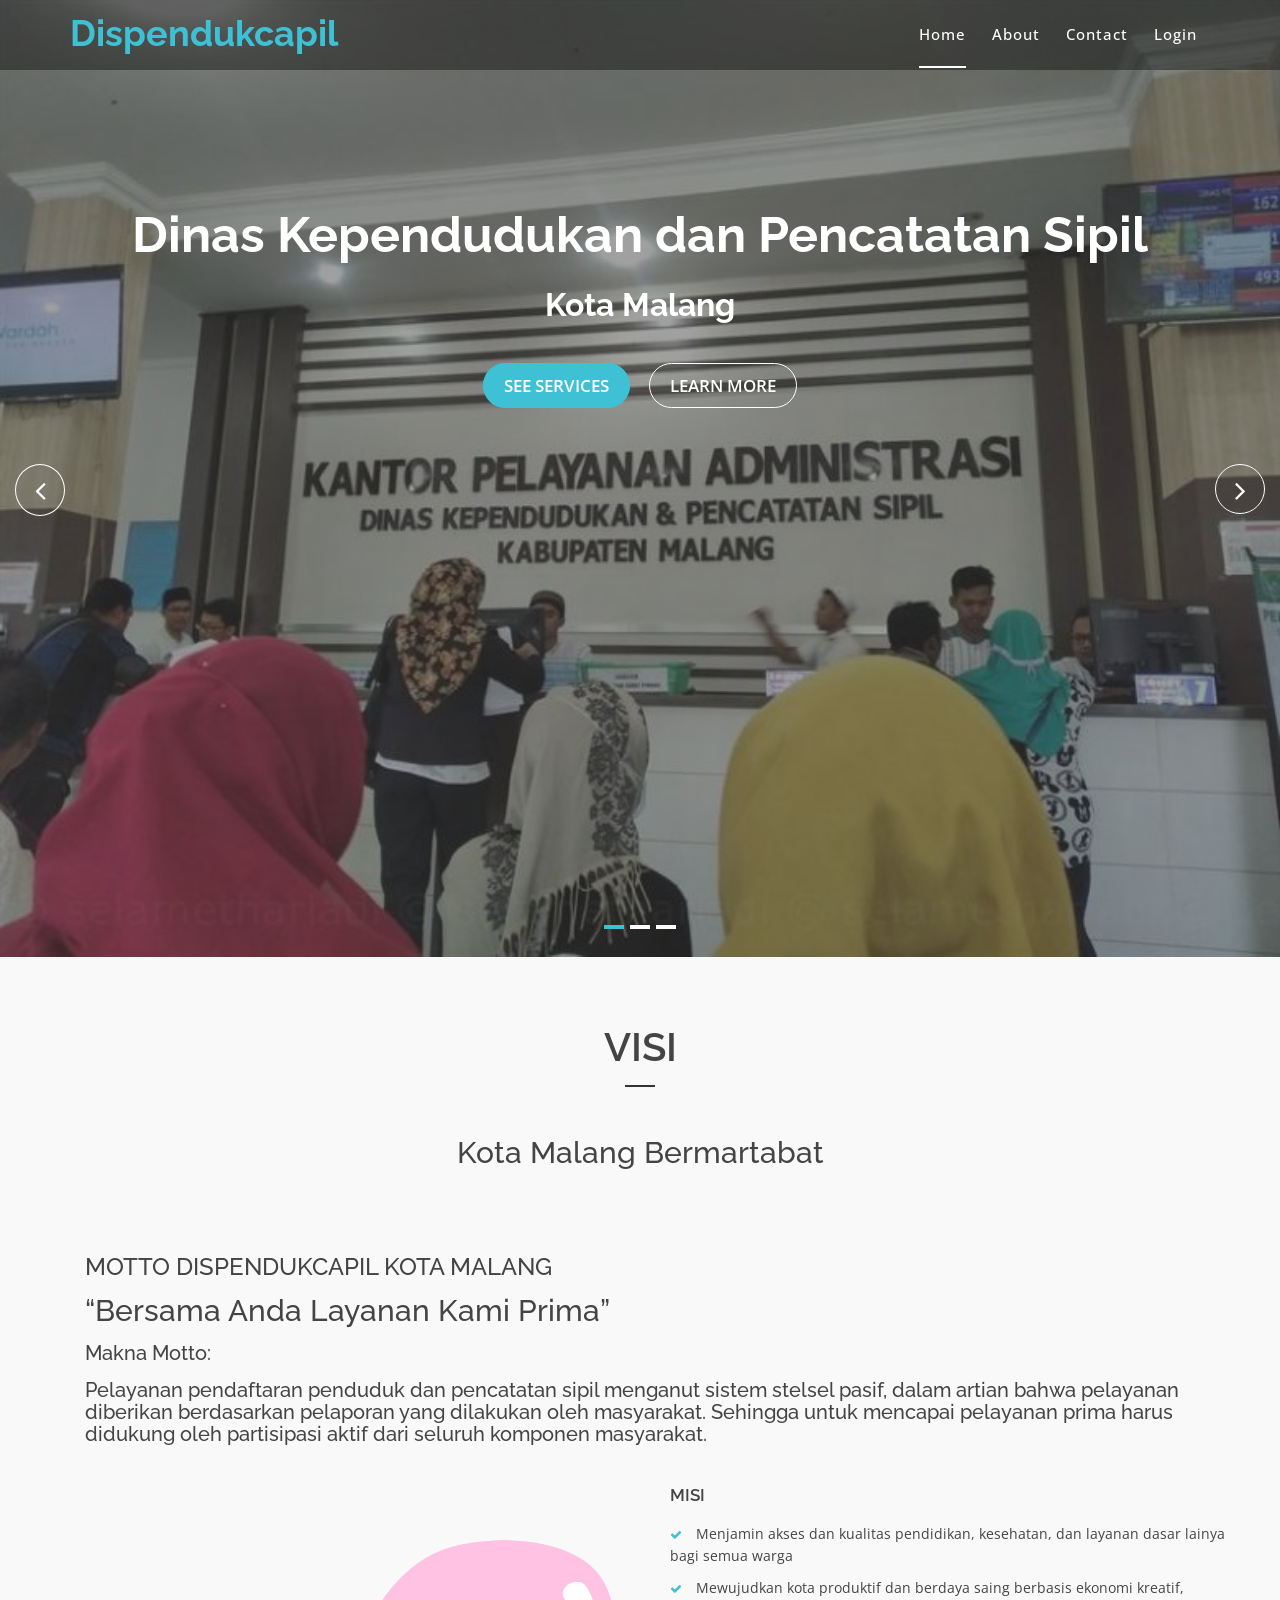
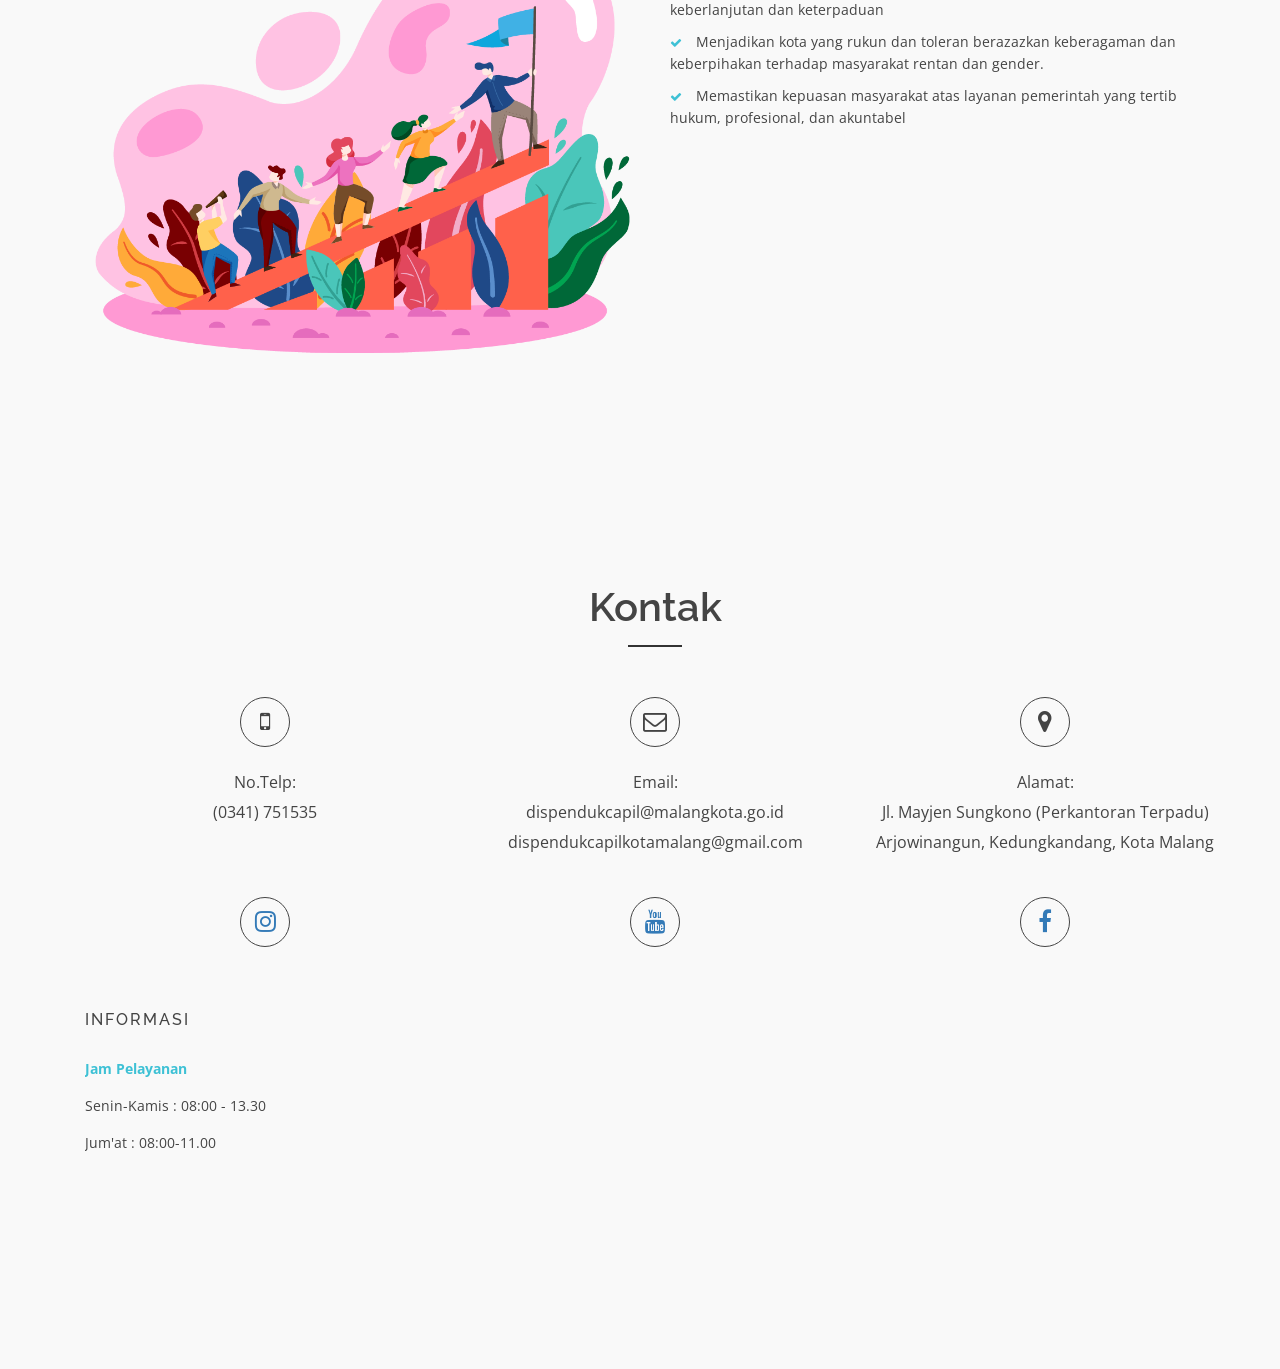
<file: index.html>
<!doctype html>
<html lang="en">
<head>
  <meta charset="utf-8">
  <title>Profil Dispenduk</title>
  <meta content="width=device-width, initial-scale=1.0" name="viewport">
  <meta content="" name="keywords">
  <meta content="" name="description">

  <!-- Favicons -->
  <link href="img/favicon.png" rel="icon">
  <link href="img/apple-touch-icon.png" rel="apple-touch-icon">

  <!-- Google Fonts -->
  <link href="https://fonts.googleapis.com/css?family=Open+Sans:300,400,400i,600,700|Raleway:300,400,400i,500,500i,700,800,900" rel="stylesheet">

  <!-- Bootstrap CSS File -->
  <link href="lib/bootstrap/css/bootstrap.min.css" rel="stylesheet">

  <!-- Libraries CSS Files -->
  <link href="lib/nivo-slider/css/nivo-slider.css" rel="stylesheet">
  <link href="lib/owlcarousel/owl.carousel.css" rel="stylesheet">
  <link href="lib/owlcarousel/owl.transitions.css" rel="stylesheet">
  <link href="lib/font-awesome/css/font-awesome.min.css" rel="stylesheet">
  <link href="lib/animate/animate.min.css" rel="stylesheet">
  <link href="lib/venobox/venobox.css" rel="stylesheet">

  <!-- Nivo Slider Theme -->
  <link href="css/nivo-slider-theme.css" rel="stylesheet">

  <!-- Main Stylesheet File -->
  <link href="css/style.css" rel="stylesheet">

  <!-- Responsive Stylesheet File -->
  <link href="css/responsive.css" rel="stylesheet">

  <!-- =======================================================
    Theme Name: eBusiness
    Theme URL: https://bootstrapmade.com/ebusiness-bootstrap-corporate-template/
    Author: BootstrapMade.com
    License: https://bootstrapmade.com/license/
  ======================================================= -->
</head>

<body data-spy="scroll" data-target="#navbar-example">

  <div id="preloader"></div>

  <header>
    <!-- header-area start -->
    <div id="sticker" class="header-area">
      <div class="container">
        <div class="row">
          <div class="col-md-12 col-sm-12">

            <!-- Navigation -->
            <nav class="navbar navbar-default">
              <!-- Brand and toggle get grouped for better mobile display -->
              <div class="navbar-header">
                <button type="button" class="navbar-toggle collapsed" data-toggle="collapse" data-target=".bs-example-navbar-collapse-1" aria-expanded="false">
										<span class="sr-only">Toggle navigation</span>
										<span class="icon-bar"></span>
										<span class="icon-bar"></span>
										<span class="icon-bar"></span>
									</button>
                <!-- Brand -->
                <a class="navbar-brand page-scroll sticky-logo" href="index.html">
                  <h1><span>Dispendukcapil</span></h1>
                  <!-- Uncomment below if you prefer to use an image logo -->
                  <!-- <img src="img/logo.png" alt="" title=""> -->
								</a>
              </div>
              <!-- Collect the nav links, forms, and other content for toggling -->
              <div class="collapse navbar-collapse main-menu bs-example-navbar-collapse-1" id="navbar-example">
                <ul class="nav navbar-nav navbar-right">
                  <li class="active">
                    <a class="page-scroll" href="#home">Home</a>
                  </li>
                  <li>
                    <a class="page-scroll" href="#about">About</a>
                  </li>              
                  <li>
                    <a class="page-scroll" href="#contact">Contact</a>
                  </li>
                  <li>
                    <a class="page-scroll" href="sessionLoginForm.html">Login</a>
                  </li>
                </ul>
              </div>
              <!-- navbar-collapse -->
            </nav>
            <!-- END: Navigation -->
          </div>
        </div>
      </div>
    </div>
    <!-- header-area end -->
  </header>
  <!-- header end -->

  <!-- Start Slider Area -->
  <div id="home" class="slider-area">
    <div class="bend niceties preview-2">
      <div id="ensign-nivoslider" class="slides">
        <img src="img/slider/dispenduk1.jpg" alt="" title="#slider-direction-1" />
        <img src="img/slider/dispenduk2.jpeg" alt="" title="#slider-direction-2" />
        <img src="img/slider/dispenduk3.jpg" alt="" title="#slider-direction-3" />
      </div>

      <!-- direction 1 -->
      <div id="slider-direction-1" class="slider-direction slider-one">
        <div class="container">
          <div class="row">
            <div class="col-md-12 col-sm-12 col-xs-12">
              <div class="slider-content">
                <!-- layer 1 -->
                <div class="layer-1-2 wow slideInUp" data-wow-duration="2s" data-wow-delay=".1s">
                  <h1 class="title2">Dinas Kependudukan dan Pencatatan Sipil</h1>
                </div>
                
                <!-- layer 2 -->
                <div class="layer-1-1 hidden-xs wow slideInDown" data-wow-duration="2s" data-wow-delay=".2s">
                  <h2 class="title1">Kota Malang </h2>
                </div>
                <!-- layer 3 -->
                <div class="layer-1-3 hidden-xs wow slideInUp" data-wow-duration="2s" data-wow-delay=".2s">
                  <a class="ready-btn right-btn page-scroll" href="#services">See Services</a>
                  <a class="ready-btn page-scroll" href="#about">Learn More</a>
                </div>
              </div>
            </div>
          </div>
        </div>
      </div>

      <!-- direction 2 -->
      <div id="slider-direction-2" class="slider-direction slider-two">
        <div class="container">
          <div class="row">
            <div class="col-md-12 col-sm-12 col-xs-12">
              <div class="slider-content text-center">
                <!-- layer 1 -->
                <div class="layer-1-2 wow slideInUp" data-wow-duration="2s" data-wow-delay=".1s">
                  <h1 class="title2">Dinas Kependudukan dan Pencatatan Sipil</h1>
                </div>
                
                <!-- layer 2 -->
                <div class="layer-1-1 hidden-xs wow slideInDown" data-wow-duration="2s" data-wow-delay=".2s">
                  <h2 class="title1">Kota Malang </h2>
                </div>
                <!-- layer 3 -->
                <div class="layer-1-3 hidden-xs wow slideInUp" data-wow-duration="2s" data-wow-delay=".2s">
                  <a class="ready-btn right-btn page-scroll" href="#services">See Services</a>
                  <a class="ready-btn page-scroll" href="#about">Learn More</a>
                </div>
              </div>
            </div>
          </div>
        </div>
      </div>

      <!-- direction 3 -->
      <div id="slider-direction-3" class="slider-direction slider-two">
        <div class="container">
          <div class="row">
            <div class="col-md-12 col-sm-12 col-xs-12">
              <div class="slider-content">
                <!-- layer 1 -->
                <div class="layer-1-2 wow slideInUp" data-wow-duration="2s" data-wow-delay=".1s">
                  <h1 class="title2">Dinas Kependudukan dan Pencatatan Sipil</h1>
                </div>
                
                <!-- layer 2 -->
                <div class="layer-1-1 hidden-xs wow slideInDown" data-wow-duration="2s" data-wow-delay=".2s">
                  <h2 class="title1">Kota Malang </h2>
                </div>
                <!-- layer 3 -->
                <div class="layer-1-3 hidden-xs wow slideInUp" data-wow-duration="2s" data-wow-delay=".2s">
                  <a class="ready-btn right-btn page-scroll" href="#services">See Services</a>
                  <a class="ready-btn page-scroll" href="#about">Learn More</a>
                </div>
              </div>
            </div>
          </div>
        </div>
      </div>
    </div>
  </div>
  <!-- End Slider Area -->

  <!-- Start About area -->
  <div id="about" class="about-area area-padding">
    <div class="container">
      <div class="row">
        <div class="col-md-12 col-sm-12 col-xs-12">
          <div class="section-headline text-center">
            <h2>VISI</h2>
          </div>
          <div class="section-headline text-center">
              <h3>Kota Malang Bermartabat</h3>
          </div>
        </div>
      </div>
      <div id="about" class="about-area area-padding">
        <div class="container">
          <div class="row">
            <div class="col-md-12 col-sm-12 col-xs-12">
              <div class="section-headline ">
                <h4>MOTTO DISPENDUKCAPIL KOTA MALANG</h4>
              </div>
              <div class="section-headline ">
                  <h3>“Bersama Anda Layanan Kami Prima”</h3>
              </div>
              <div class="section-headline ">
                <h5>Makna Motto:</h5>
            </div>
            <div class="section-headline ">
              <h5>
                Pelayanan pendaftaran penduduk dan pencatatan sipil menganut sistem stelsel pasif, 
                dalam artian bahwa pelayanan diberikan berdasarkan pelaporan yang dilakukan oleh masyarakat. 
                Sehingga untuk mencapai pelayanan prima harus didukung oleh partisipasi aktif dari seluruh komponen masyarakat.</h5><br>
          </div>
            </div>
          </div>
      <div class="row">
        <!-- single-well start-->
        <div class="col-md-6 col-sm-6 col-xs-12">
          <div class="well-left">
            <div class="single-well">
              <a href="#">
								  <img src="img/about/visi.png" alt="">
								</a>
            </div>
          </div>
        </div>
        <!-- single-well end-->
        <div class="col-md-6 col-sm-6 col-xs-12">
          <div class="well-middle">
            <div class="single-well">
              <a href="#">
                <h4 class="sec-head">MISI</h4>
              </a>
              
              <ul>
                <li>
                  <i class="fa fa-check"></i> Menjamin akses dan kualitas pendidikan, kesehatan, dan layanan dasar lainya bagi semua warga
                </li>
                <li>
                  <i class="fa fa-check"></i> Mewujudkan kota produktif dan berdaya saing berbasis ekonomi kreatif, keberlanjutan dan keterpaduan
                </li>
                <li>
                  <i class="fa fa-check"></i> Menjadikan kota yang rukun dan toleran berazazkan keberagaman dan keberpihakan terhadap masyarakat rentan dan gender.
                </li>
                <li>
                  <i class="fa fa-check"></i> Memastikan kepuasan masyarakat atas layanan pemerintah yang tertib hukum, profesional, dan akuntabel
                </li>
              </ul>
            </div>
          </div>
        </div>
        <!-- End col-->
      </div>
    </div>
  </div>
  <!-- End About area -->

  
  <!-- Start contact Area -->
  <footer>
  <div id="contact" class="contact-area">
    <div class="contact-inner area-padding">
      <div class="contact-overly"></div>
      <div class="container ">
        <div class="row">
          <div class="col-md-12 col-sm-12 col-xs-12">
            <div class="section-headline text-center">
              <h2>Kontak</h2>
            </div>
          </div>
        </div>
        <div class="row">
          <!-- Start contact icon column -->
          <div class="col-md-4 col-sm-4 col-xs-12">
            <div class="contact-icon text-center">
              <div class="single-icon">
                <i class="fa fa-mobile"></i>
                <p>
                  No.Telp: <br>
                  <span>(0341) 751535</span>
                </p>
              </div>
            </div>
          </div>
          <!-- Start contact icon column -->
          <div class="col-md-4 col-sm-4 col-xs-12">
            <div class="contact-icon text-center">
              <div class="single-icon">
                <i class="fa fa-envelope-o"></i>
                <p>
                  Email:<br>
                  <span>dispendukcapil@malangkota.go.id</span>
                  <span>dispendukcapilkotamalang@gmail.com</span>
                </p>
              </div>
            </div>
          </div>
          <!-- Start contact icon column -->
          <div class="col-md-4 col-sm-4 col-xs-12">
            <div class="contact-icon text-center">
              <div class="single-icon">
                <i class="fa fa-map-marker"></i>
                <p>
                  Alamat: <br>
                  <span>Jl. Mayjen Sungkono (Perkantoran Terpadu)</span>
                  <span>Arjowinangun, Kedungkandang, Kota Malang</span>
                </p>
              </div>
            </div>
          </div>
          <div class="col-md-4 col-sm-4 col-xs-12">
            <div class="contact-icon text-center">
              <div class="single-icon">
                <a href="https://www.instagram.com/dukcapilkotamalang/"><i class="fa fa-instagram"></i></a>
              </div>
            </div>
          </div>
          <div class="col-md-4 col-sm-4 col-xs-12">
            <div class="contact-icon text-center">
              <div class="single-icon">
                <a href="https://www.youtube.com/channel/UCtVCDi6cL4kD5h-TWP8754g/videos"><i class="fa fa-youtube"></i></a>
              </div>
            </div>
          </div>
          <div class="col-md-4 col-sm-4 col-xs-12">
            <div class="contact-icon text-center">
              <div class="single-icon">
                <a href="https://www.facebook.com/disdukcapilkotamalang/?show_switched_toast=0&show_invite_to_follow=0&show_switched_tooltip=0&show_podcast_settings=0&show_community_transition=0&show_community_review_changes=0&show_follower_visibility_disclosure=0"><i class="fa fa-facebook"></i></a>
              </div>
            </div>
          </div>
          <div class="footer-area">
            <div class="container">
              <div class="row">
      
                <!-- end single footer -->
                <div class="col-md-4 col-sm-4 col-xs-12">
                  <div class="footer-content">
                    <div class="footer-head">
                      <h4>Informasi</h4>
                      <div class="footer-contacts">
                        <p><span>Jam Pelayanan</span></p>
                        <p>Senin-Kamis : 08:00 - 13.30</p>
                        <p>Jum'at : 08:00-11.00</p>
                      </div>
                    </div>
                  </div>
                </div>
              </div>
            </div>
          </div>
        </div>
       
      </div>
    </div>
  </div>
  <!-- End Contact Area -->
 <!-- JavaScript Libraries -->
  <script src="lib/jquery/jquery.min.js"></script>
  <script src="lib/bootstrap/js/bootstrap.min.js"></script>
  <script src="lib/owlcarousel/owl.carousel.min.js"></script>
  <script src="lib/venobox/venobox.min.js"></script>
  <script src="lib/knob/jquery.knob.js"></script>
  <script src="lib/wow/wow.min.js"></script>
  <script src="lib/parallax/parallax.js"></script>
  <script src="lib/easing/easing.min.js"></script>
  <script src="lib/nivo-slider/js/jquery.nivo.slider.js" type="text/javascript"></script>
  <script src="lib/appear/jquery.appear.js"></script>
  <script src="lib/isotope/isotope.pkgd.min.js"></script>

  <!-- Contact Form JavaScript File -->
  <script src="contactform/contactform.js"></script>

  <script src="js/main.js"></script>
</body>

</html>
</file>
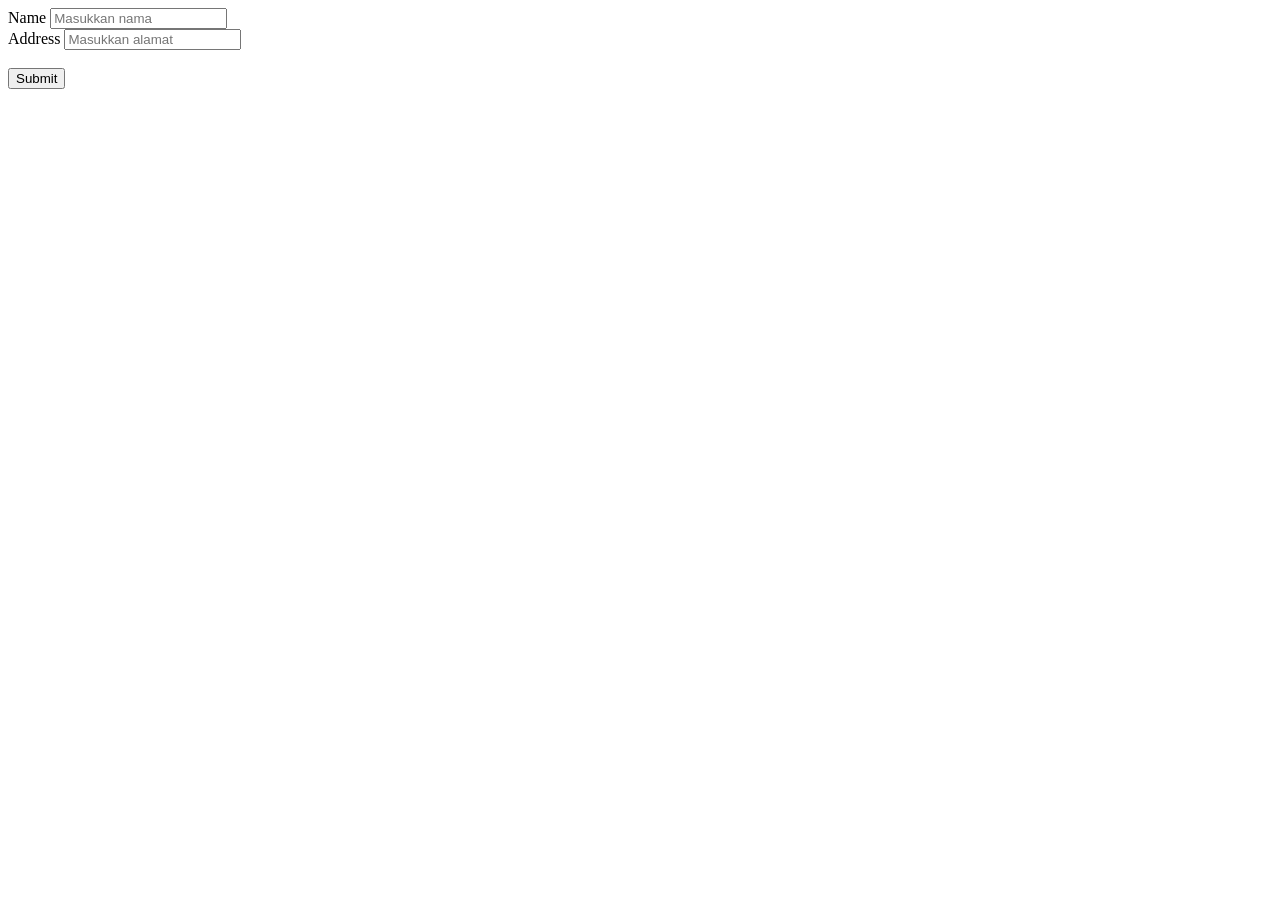
<file: form.html>
<html>
    <head>
    </head>
    <body>
        <form action="postForm.php" method="post">  
            <label>Name</label>
            <input type="text" name="myname" placeholder="Masukkan nama"><br>
            <label>Address</label>
            <input type="text" name="myaddress" placeholder="Masukkan alamat"><br><br>
            <input type="submit">
        </form>
    </body>
</html>
</file>
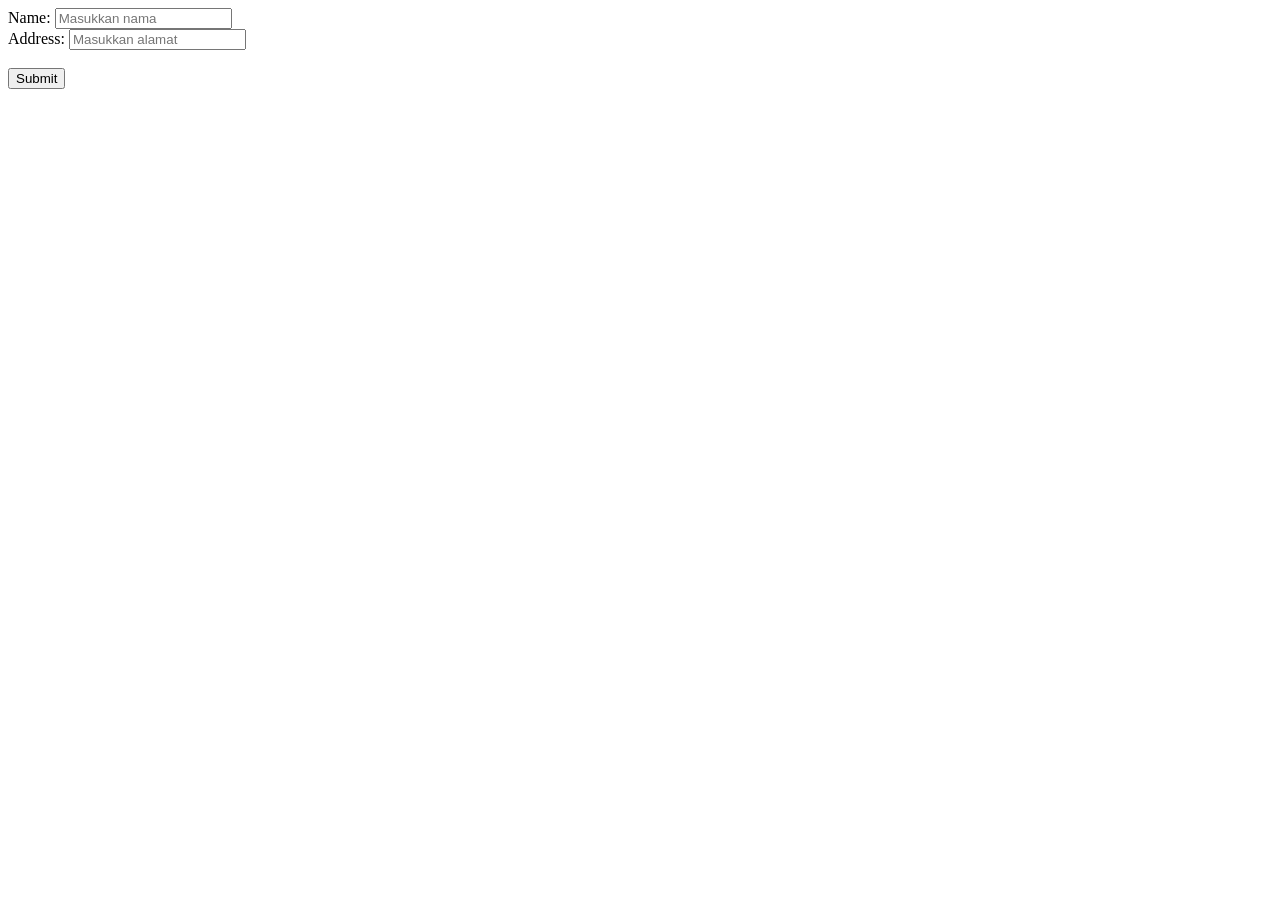
<file: form_1.html>
<html>
    <head>
    </head>
    <body>
        <form action="getForm.php" method="get">  
            <label>Name: </label>
            <input type="text" name="myname" placeholder="Masukkan nama"><br>
            <label>Address:  </label>
            <input type="text" name="myaddress" placeholder="Masukkan alamat"><br><br>
            <input type="submit">
        </form>
    </body>
</html>
</file>
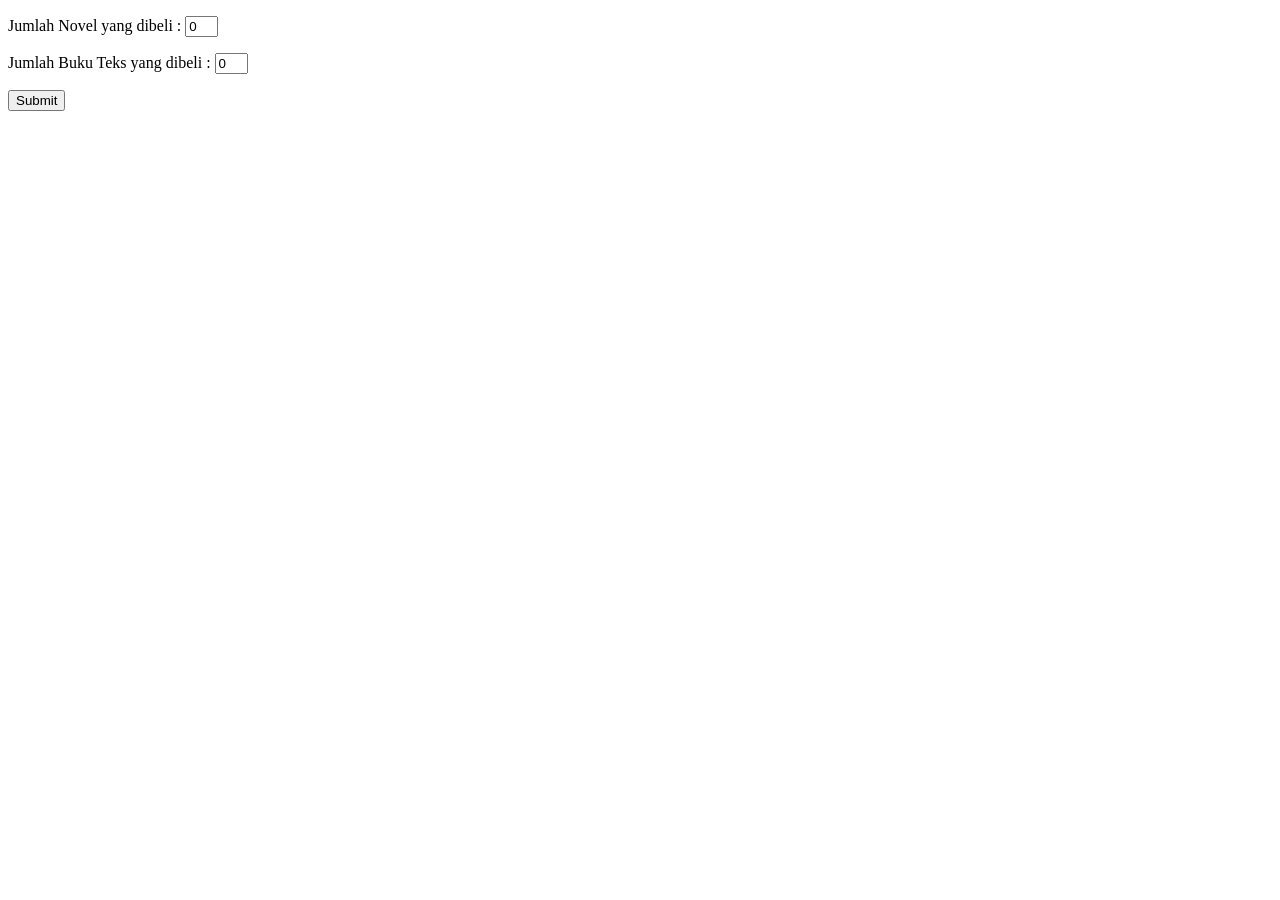
<file: formBeli.html>
<!DOCTYPE html>
<html>
<head>
	<title></title>
</head>
<body>
	<form action="prosesBeli.php" method="POST">
		<p> Jumlah Novel yang dibeli :
		<input type="text" name="beliNovel" value="0" size="2"> </p>
		<p> Jumlah Buku Teks yang dibeli :
		<input type="text" name="beliBuku" value="0" size="2"> </p>
		<input type="submit">
	</form>
</body>
</html>
</file>
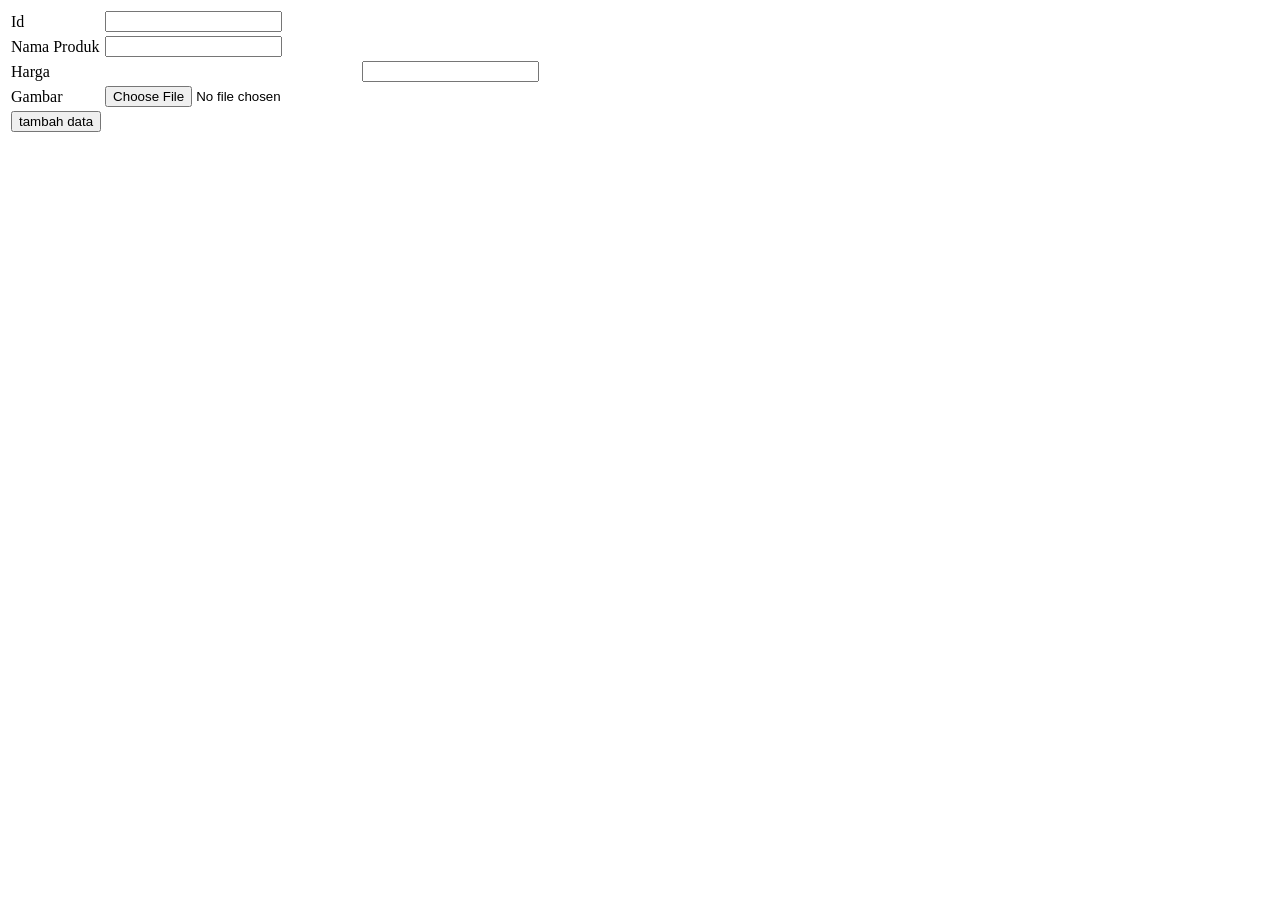
<file: insertForm.html>
<html>
	<head>
	</head>
	<body>
		<table>
		<form enctype="multipart/form-data" action="insertProses.php" method="POST">
		<form method = "GET"  action="insertProses.php">
		<tr>
			<td> Id </td>
			<td> <input type="number" name="id">
		</tr>
		<tr>
			<td> Nama Produk </td>
			<td> <input type="text" name="name"> </td>
		</tr>
		<tr>
			<td> Harga <td>
			<td> <input type="number" name="price"> </td>
		</tr>
		<tr>
			<td> Gambar </td>
			<td><input type = "file" name = "Gambar"></td>
		</tr>
		<tr>
			<td><input type="submit" name="tambah" value="tambah data"> </td>
		</tr>
	</form>
	</table>
</body>
</html>
</file>
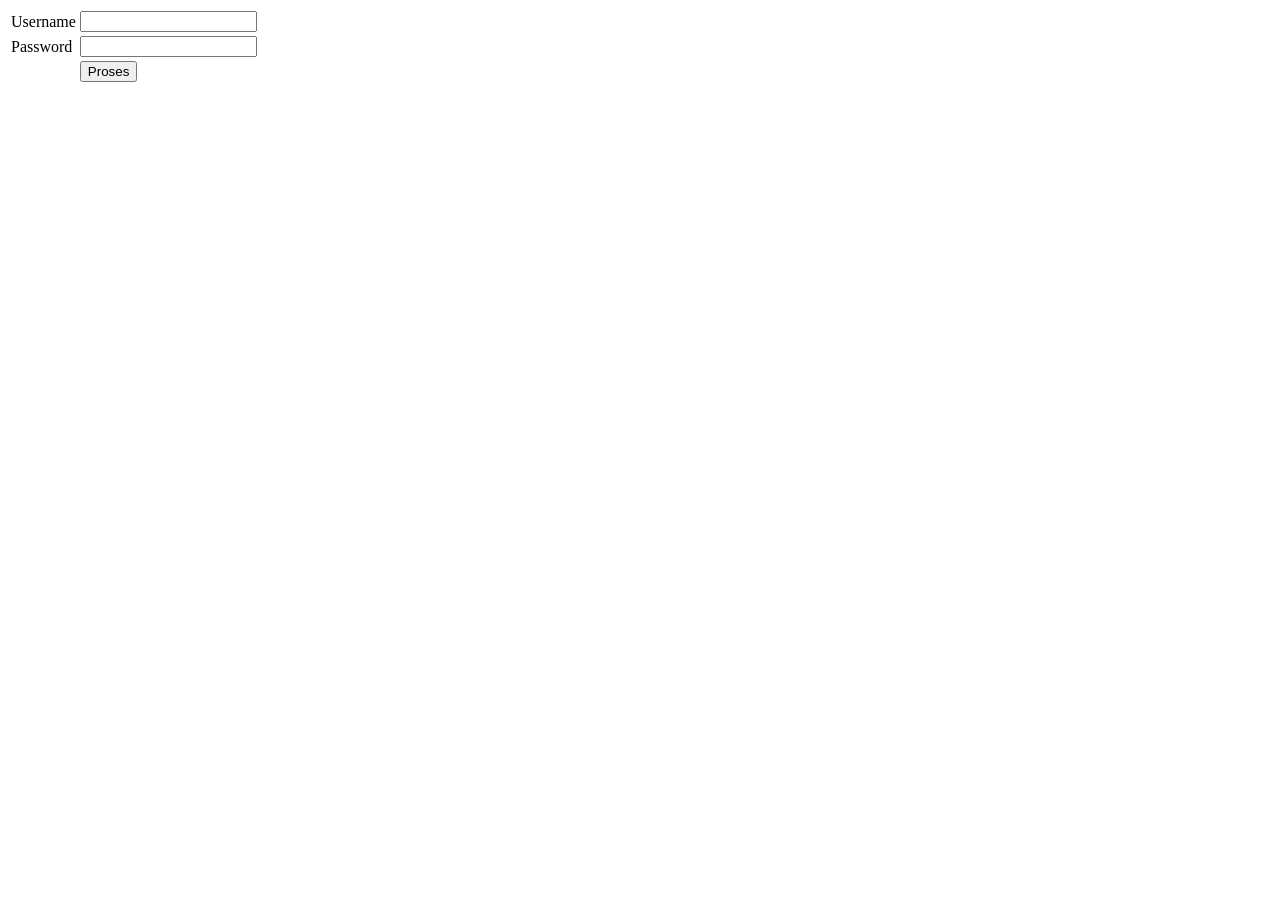
<file: loginForm.html>
<!DOCTYPE html>
<html>
<head>
	<title></title>
</head>
<body>
	<form action="loginMultiProses.php" method="post">
		<table>
			<tr>
				<td>Username</td>
				<td><input type="text" name="username" size="20"></td>
			</tr>
			<tr>
				<td>Password</td>
				<td><input type="password" name="password" size="20"></td>
			</tr>
			<tr>
				<td>&nbsp;</td>
				<td><input type="submit" name="Login" value="Proses"></td>
			</tr>
		</table>
	</form>
</body>
</html>
</file>
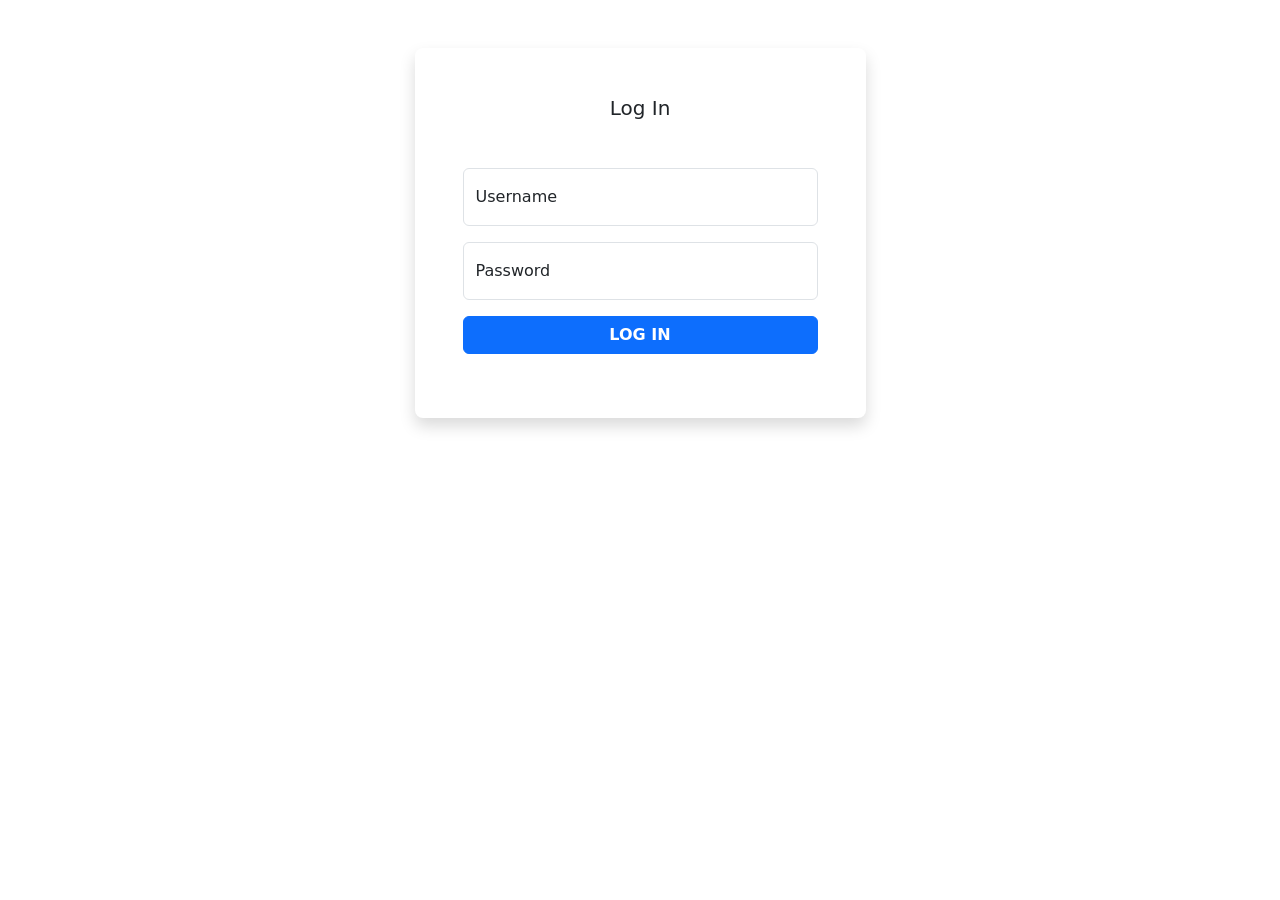
<file: sessionLoginForm.html>
<link href="https://cdn.jsdelivr.net/npm/bootstrap@5.2.0/dist/css/bootstrap.min.css" rel="stylesheet"
    crossorigin="anonymous">
<html>

<body>
    <div class="container">
        <div class="row">
            <div class="col-sm-9 col-md-7 col-lg-5 mx-auto">
                <div class="card border-0 shadow rounded-3 my-5">
                    <div class="card-body p-4 p-sm-5">
                        <h5 class="card-title text-center mb-5 fw-light fs-5">Log In</h5>
                        <form action="loginMultiRoleSession.php" method="post">
                            <div class="form-floating mb-3">
                                <input type="text" class="form-control" name="username"
                                    placeholder="name@example.com">
                                <label>Username</label>
                            </div>
                            <div class="form-floating mb-3">
                                <input type="password" class="form-control" name="password"
                                    placeholder="Password">
                                <label>Password</label>
                            </div>
                            <div class="d-grid">
                                <button class="btn btn-primary btn-login text-uppercase fw-bold" type="submit">Log
                                    in</button>
                            </div>
                        </form>
                    </div>
                </div>
            </div>
        </div>
    </div>
</body>

</html>
</file>
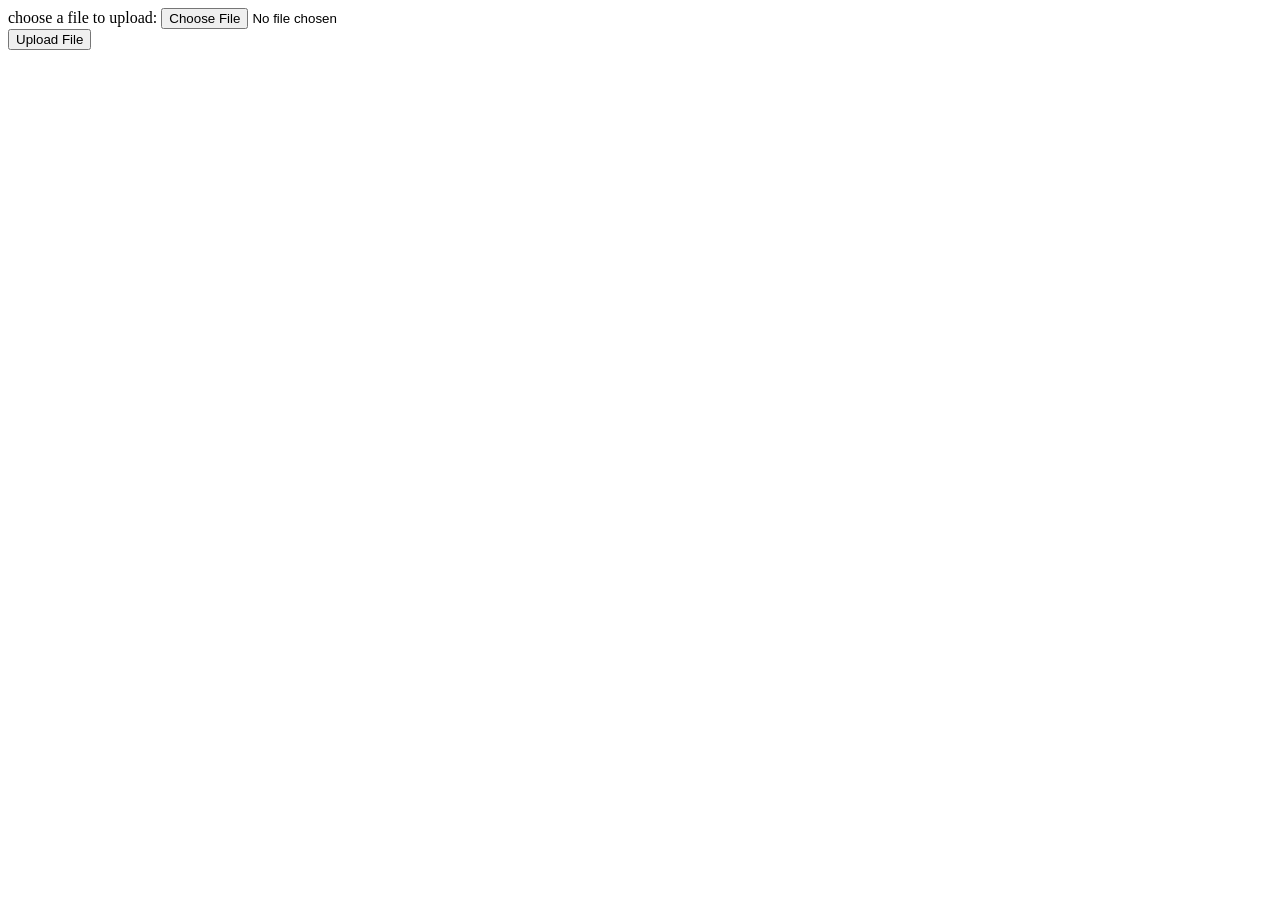
<file: uploads/formUpload.html>
<!DOCTYPE html>
<html>
<head>
	<title></title>
</head>
<body>
	<form enctype="multipart/form-data" action="fileUpload.php" method="POST">
		choose a file to upload:
		<input name="uploadedfile" type="file"><br>
		<input type="submit" value="Upload File">
	</form>
</body>
</html>
</file>
<file: lib/venobox/venobox.css>
/* ------ venobox.css --------*/
.vbox-overlay *, .vbox-overlay *:before, .vbox-overlay *:after{
    -webkit-backface-visibility: hidden;
    -webkit-box-sizing:border-box;
    -moz-box-sizing:border-box;
    box-sizing:border-box;

}
.vbox-overlay{
    display: -webkit-flex;
    display: flex;
    -webkit-flex-direction: column;
    flex-direction: column;
    -webkit-justify-content: center;
    justify-content: center;
    -webkit-align-items: center;
    align-items: center;
    position: fixed;
    left: 0;
    top: 0;
    bottom: 0;
    right: 0;
    z-index: 1040;
    -webkit-transform:translateZ(1000px);
    transform: translateZ(1000px);
    transform-style: preserve-3d;
}

/* ----- navigation ----- */
.vbox-title{
    width: 100%;
    height: 40px;
    float: left;
    text-align: center;
    line-height: 28px;
    font-size: 12px;
    padding: 6px 40px;
    overflow: hidden;
    position: fixed;
    display: none;
    left: 0;
    z-index: 1050;
}
.vbox-close{
    cursor: pointer;
    position: fixed;
    top: -1px;
    right: 0;
    width: 50px;
    height: 40px;
    padding: 6px;
    display: block;
    background-position:10px center;
    overflow: hidden;
    font-size: 24px;
    line-height: 1;
    text-align: center;
    z-index: 1050;
}
.vbox-num{
    cursor: pointer;
    position: fixed;
    left: 0;
    height: 40px;
    display: block;
    overflow: hidden;
    line-height: 28px;
    font-size: 12px;
    padding: 6px 10px;
    display: none;
    z-index: 1050;
}
/* ----- navigation ARROWS ----- */
.vbox-next, .vbox-prev{
    position: fixed;
    top: 50%;
    margin-top: -15px;
    overflow: hidden;
    cursor: pointer;
    display: block;
    width: 45px;
    height: 45px;
    z-index: 1050;
}
.vbox-next span, .vbox-prev span{
    position: relative;
    width: 20px;
    height: 20px;
    border: 2px solid transparent;
    border-top-color: #B6B6B6;
    border-right-color: #B6B6B6;
    text-indent: -100px;
    position: absolute;
    top: 8px;
    display: block;
}
.vbox-prev{
    left: 15px;
}
.vbox-next{
    right: 15px;
}
.vbox-prev span{
    left: 10px;
    -ms-transform: rotate(-135deg);
    -webkit-transform: rotate(-135deg);
    transform: rotate(-135deg);
}
.vbox-next span{
    -ms-transform: rotate(45deg);
    -webkit-transform: rotate(45deg);
    transform: rotate(45deg);
    right: 10px;
}
/* ------- inline window ------ */
.vbox-inline{
    width: 420px;
    height: 315px;
    height: 70vh;
    padding: 10px;
    background: #fff;
    margin: 0 auto;
    overflow: auto;
    text-align: left;
}
/* ------- Video & iFrames window ------ */
.venoframe{
    max-width: 100%;
    width: 100%;
    border: none;
    width: 100%;
    height: 260px;
    height: 70vh;
}
.venoframe.vbvid{
    height: 260px;
}
@media (min-width: 768px) {
    .venoframe, .vbox-inline{
        width: 90%;
        height: 360px;
        height: 70vh;
    }
    .venoframe.vbvid{
        width: 640px;
        height: 360px;
    }
}
@media (min-width: 992px) {
    .venoframe, .vbox-inline{
        max-width: 1200px;
        width: 80%;
        height: 540px;
        height: 70vh;
    }
    .venoframe.vbvid{
        width: 960px;
        height: 540px;
    }
}
/*
Please do NOT edit this part!
or at least read this note: http://i.imgur.com/7C0ws9e.gif
*/
.vbox-open{
    overflow: hidden;
}
.vbox-container{
    position: absolute;
    left: 0;
    right: 0;
    top: 0;
    bottom: 0;
    overflow-x: hidden;
    overflow-y: scroll;
    overflow-scrolling: touch;
    -webkit-overflow-scrolling: touch;
    z-index: 20;
    max-height: 100%;

}

.vbox-content{
    text-align: center;
    float: left;
    width: 100%;
    position: relative;
    overflow: hidden;
    padding: 20px 10px;
}
.vbox-container img{
    max-width: 100%;
    height: auto;
}
.figlio{
    box-shadow: 0 0 12px rgba(0,0,0,0.19), 0 6px 6px rgba(0,0,0,0.23);
    max-width: 100%;
    text-align: initial;
}
img.figlio{
    -webkit-user-select: none;
-khtml-user-select: none;
-moz-user-select: none;
-o-user-select: none;
user-select: none;
}
.vbox-content.swipe-left{
    margin-left: -200px !important;
}
.vbox-content.swipe-right{
    margin-left: 200px !important;
}
.animated{
    webkit-transition: margin 300ms ease-out;
    transition: margin 300ms ease-out;
}
.animate-in{
    opacity: 1;
}
.animate-out{
    opacity: 0;
}
/* ---------- preloader ----------
 * SPINKIT
 * http://tobiasahlin.com/spinkit/
-------------------------------- */
.sk-double-bounce,.sk-rotating-plane{width:40px;height:40px;margin:40px auto}.sk-rotating-plane{background-color:#333;-webkit-animation:sk-rotatePlane 1.2s infinite ease-in-out;animation:sk-rotatePlane 1.2s infinite ease-in-out}@-webkit-keyframes sk-rotatePlane{0%{-webkit-transform:perspective(120px) rotateX(0) rotateY(0);transform:perspective(120px) rotateX(0) rotateY(0)}50%{-webkit-transform:perspective(120px) rotateX(-180.1deg) rotateY(0);transform:perspective(120px) rotateX(-180.1deg) rotateY(0)}100%{-webkit-transform:perspective(120px) rotateX(-180deg) rotateY(-179.9deg);transform:perspective(120px) rotateX(-180deg) rotateY(-179.9deg)}}@keyframes sk-rotatePlane{0%{-webkit-transform:perspective(120px) rotateX(0) rotateY(0);transform:perspective(120px) rotateX(0) rotateY(0)}50%{-webkit-transform:perspective(120px) rotateX(-180.1deg) rotateY(0);transform:perspective(120px) rotateX(-180.1deg) rotateY(0)}100%{-webkit-transform:perspective(120px) rotateX(-180deg) rotateY(-179.9deg);transform:perspective(120px) rotateX(-180deg) rotateY(-179.9deg)}}.sk-double-bounce{position:relative}.sk-double-bounce .sk-child{width:100%;height:100%;border-radius:50%;background-color:#333;opacity:.6;position:absolute;top:0;left:0;-webkit-animation:sk-doubleBounce 2s infinite ease-in-out;animation:sk-doubleBounce 2s infinite ease-in-out}.sk-chasing-dots .sk-child,.sk-spinner-pulse,.sk-three-bounce .sk-child{background-color:#333;border-radius:100%}.sk-double-bounce .sk-double-bounce2{-webkit-animation-delay:-1s;animation-delay:-1s}@-webkit-keyframes sk-doubleBounce{0%,100%{-webkit-transform:scale(0);transform:scale(0)}50%{-webkit-transform:scale(1);transform:scale(1)}}@keyframes sk-doubleBounce{0%,100%{-webkit-transform:scale(0);transform:scale(0)}50%{-webkit-transform:scale(1);transform:scale(1)}}.sk-wave{margin:40px auto;width:50px;height:40px;text-align:center;font-size:10px}.sk-wave .sk-rect{background-color:#333;height:100%;width:6px;display:inline-block;-webkit-animation:sk-waveStretchDelay 1.2s infinite ease-in-out;animation:sk-waveStretchDelay 1.2s infinite ease-in-out}.sk-wave .sk-rect1{-webkit-animation-delay:-1.2s;animation-delay:-1.2s}.sk-wave .sk-rect2{-webkit-animation-delay:-1.1s;animation-delay:-1.1s}.sk-wave .sk-rect3{-webkit-animation-delay:-1s;animation-delay:-1s}.sk-wave .sk-rect4{-webkit-animation-delay:-.9s;animation-delay:-.9s}.sk-wave .sk-rect5{-webkit-animation-delay:-.8s;animation-delay:-.8s}@-webkit-keyframes sk-waveStretchDelay{0%,100%,40%{-webkit-transform:scaleY(.4);transform:scaleY(.4)}20%{-webkit-transform:scaleY(1);transform:scaleY(1)}}@keyframes sk-waveStretchDelay{0%,100%,40%{-webkit-transform:scaleY(.4);transform:scaleY(.4)}20%{-webkit-transform:scaleY(1);transform:scaleY(1)}}.sk-wandering-cubes{margin:40px auto;width:40px;height:40px;position:relative}.sk-wandering-cubes .sk-cube{background-color:#333;width:10px;height:10px;position:absolute;top:0;left:0;-webkit-animation:sk-wanderingCube 1.8s ease-in-out -1.8s infinite both;animation:sk-wanderingCube 1.8s ease-in-out -1.8s infinite both}.sk-chasing-dots,.sk-spinner-pulse{width:40px;height:40px;margin:40px auto}.sk-wandering-cubes .sk-cube2{-webkit-animation-delay:-.9s;animation-delay:-.9s}@-webkit-keyframes sk-wanderingCube{0%{-webkit-transform:rotate(0);transform:rotate(0)}25%{-webkit-transform:translateX(30px) rotate(-90deg) scale(.5);transform:translateX(30px) rotate(-90deg) scale(.5)}50%{-webkit-transform:translateX(30px) translateY(30px) rotate(-179deg);transform:translateX(30px) translateY(30px) rotate(-179deg)}50.1%{-webkit-transform:translateX(30px) translateY(30px) rotate(-180deg);transform:translateX(30px) translateY(30px) rotate(-180deg)}75%{-webkit-transform:translateX(0) translateY(30px) rotate(-270deg) scale(.5);transform:translateX(0) translateY(30px) rotate(-270deg) scale(.5)}100%{-webkit-transform:rotate(-360deg);transform:rotate(-360deg)}}@keyframes sk-wanderingCube{0%{-webkit-transform:rotate(0);transform:rotate(0)}25%{-webkit-transform:translateX(30px) rotate(-90deg) scale(.5);transform:translateX(30px) rotate(-90deg) scale(.5)}50%{-webkit-transform:translateX(30px) translateY(30px) rotate(-179deg);transform:translateX(30px) translateY(30px) rotate(-179deg)}50.1%{-webkit-transform:translateX(30px) translateY(30px) rotate(-180deg);transform:translateX(30px) translateY(30px) rotate(-180deg)}75%{-webkit-transform:translateX(0) translateY(30px) rotate(-270deg) scale(.5);transform:translateX(0) translateY(30px) rotate(-270deg) scale(.5)}100%{-webkit-transform:rotate(-360deg);transform:rotate(-360deg)}}.sk-spinner-pulse{-webkit-animation:sk-pulseScaleOut 1s infinite ease-in-out;animation:sk-pulseScaleOut 1s infinite ease-in-out}@-webkit-keyframes sk-pulseScaleOut{0%{-webkit-transform:scale(0);transform:scale(0)}100%{-webkit-transform:scale(1);transform:scale(1);opacity:0}}@keyframes sk-pulseScaleOut{0%{-webkit-transform:scale(0);transform:scale(0)}100%{-webkit-transform:scale(1);transform:scale(1);opacity:0}}.sk-chasing-dots{position:relative;text-align:center;-webkit-animation:sk-chasingDotsRotate 2s infinite linear;animation:sk-chasingDotsRotate 2s infinite linear}.sk-chasing-dots .sk-child{width:60%;height:60%;display:inline-block;position:absolute;top:0;-webkit-animation:sk-chasingDotsBounce 2s infinite ease-in-out;animation:sk-chasingDotsBounce 2s infinite ease-in-out}.sk-chasing-dots .sk-dot2{top:auto;bottom:0;-webkit-animation-delay:-1s;animation-delay:-1s}@-webkit-keyframes sk-chasingDotsRotate{100%{-webkit-transform:rotate(360deg);transform:rotate(360deg)}}@keyframes sk-chasingDotsRotate{100%{-webkit-transform:rotate(360deg);transform:rotate(360deg)}}@-webkit-keyframes sk-chasingDotsBounce{0%,100%{-webkit-transform:scale(0);transform:scale(0)}50%{-webkit-transform:scale(1);transform:scale(1)}}@keyframes sk-chasingDotsBounce{0%,100%{-webkit-transform:scale(0);transform:scale(0)}50%{-webkit-transform:scale(1);transform:scale(1)}}.sk-three-bounce{margin:40px auto;width:80px;text-align:center}.sk-three-bounce .sk-child{width:20px;height:20px;display:inline-block;-webkit-animation:sk-three-bounce 1.4s ease-in-out 0s infinite both;animation:sk-three-bounce 1.4s ease-in-out 0s infinite both}.sk-circle .sk-child:before,.sk-fading-circle .sk-circle:before{display:block;border-radius:100%;content:'';background-color:#333}.sk-three-bounce .sk-bounce1{-webkit-animation-delay:-.32s;animation-delay:-.32s}.sk-three-bounce .sk-bounce2{-webkit-animation-delay:-.16s;animation-delay:-.16s}@-webkit-keyframes sk-three-bounce{0%,100%,80%{-webkit-transform:scale(0);transform:scale(0)}40%{-webkit-transform:scale(1);transform:scale(1)}}@keyframes sk-three-bounce{0%,100%,80%{-webkit-transform:scale(0);transform:scale(0)}40%{-webkit-transform:scale(1);transform:scale(1)}}.sk-circle{margin:40px auto;width:40px;height:40px;position:relative}.sk-circle .sk-child{width:100%;height:100%;position:absolute;left:0;top:0}.sk-circle .sk-child:before{margin:0 auto;width:15%;height:15%;-webkit-animation:sk-circleBounceDelay 1.2s infinite ease-in-out both;animation:sk-circleBounceDelay 1.2s infinite ease-in-out both}.sk-circle .sk-circle2{-webkit-transform:rotate(30deg);-ms-transform:rotate(30deg);transform:rotate(30deg)}.sk-circle .sk-circle3{-webkit-transform:rotate(60deg);-ms-transform:rotate(60deg);transform:rotate(60deg)}.sk-circle .sk-circle4{-webkit-transform:rotate(90deg);-ms-transform:rotate(90deg);transform:rotate(90deg)}.sk-circle .sk-circle5{-webkit-transform:rotate(120deg);-ms-transform:rotate(120deg);transform:rotate(120deg)}.sk-circle .sk-circle6{-webkit-transform:rotate(150deg);-ms-transform:rotate(150deg);transform:rotate(150deg)}.sk-circle .sk-circle7{-webkit-transform:rotate(180deg);-ms-transform:rotate(180deg);transform:rotate(180deg)}.sk-circle .sk-circle8{-webkit-transform:rotate(210deg);-ms-transform:rotate(210deg);transform:rotate(210deg)}.sk-circle .sk-circle9{-webkit-transform:rotate(240deg);-ms-transform:rotate(240deg);transform:rotate(240deg)}.sk-circle .sk-circle10{-webkit-transform:rotate(270deg);-ms-transform:rotate(270deg);transform:rotate(270deg)}.sk-circle .sk-circle11{-webkit-transform:rotate(300deg);-ms-transform:rotate(300deg);transform:rotate(300deg)}.sk-circle .sk-circle12{-webkit-transform:rotate(330deg);-ms-transform:rotate(330deg);transform:rotate(330deg)}.sk-circle .sk-circle2:before{-webkit-animation-delay:-1.1s;animation-delay:-1.1s}.sk-circle .sk-circle3:before{-webkit-animation-delay:-1s;animation-delay:-1s}.sk-circle .sk-circle4:before{-webkit-animation-delay:-.9s;animation-delay:-.9s}.sk-circle .sk-circle5:before{-webkit-animation-delay:-.8s;animation-delay:-.8s}.sk-circle .sk-circle6:before{-webkit-animation-delay:-.7s;animation-delay:-.7s}.sk-circle .sk-circle7:before{-webkit-animation-delay:-.6s;animation-delay:-.6s}.sk-circle .sk-circle8:before{-webkit-animation-delay:-.5s;animation-delay:-.5s}.sk-circle .sk-circle9:before{-webkit-animation-delay:-.4s;animation-delay:-.4s}.sk-circle .sk-circle10:before{-webkit-animation-delay:-.3s;animation-delay:-.3s}.sk-circle .sk-circle11:before{-webkit-animation-delay:-.2s;animation-delay:-.2s}.sk-circle .sk-circle12:before{-webkit-animation-delay:-.1s;animation-delay:-.1s}@-webkit-keyframes sk-circleBounceDelay{0%,100%,80%{-webkit-transform:scale(0);transform:scale(0)}40%{-webkit-transform:scale(1);transform:scale(1)}}@keyframes sk-circleBounceDelay{0%,100%,80%{-webkit-transform:scale(0);transform:scale(0)}40%{-webkit-transform:scale(1);transform:scale(1)}}.sk-cube-grid{width:40px;height:40px;margin:40px auto}.sk-cube-grid .sk-cube{width:33.33%;height:33.33%;background-color:#333;float:left;-webkit-animation:sk-cubeGridScaleDelay 1.3s infinite ease-in-out;animation:sk-cubeGridScaleDelay 1.3s infinite ease-in-out}.sk-cube-grid .sk-cube1{-webkit-animation-delay:.2s;animation-delay:.2s}.sk-cube-grid .sk-cube2{-webkit-animation-delay:.3s;animation-delay:.3s}.sk-cube-grid .sk-cube3{-webkit-animation-delay:.4s;animation-delay:.4s}.sk-cube-grid .sk-cube4{-webkit-animation-delay:.1s;animation-delay:.1s}.sk-cube-grid .sk-cube5{-webkit-animation-delay:.2s;animation-delay:.2s}.sk-cube-grid .sk-cube6{-webkit-animation-delay:.3s;animation-delay:.3s}.sk-cube-grid .sk-cube7{-webkit-animation-delay:0ms;animation-delay:0ms}.sk-cube-grid .sk-cube8{-webkit-animation-delay:.1s;animation-delay:.1s}.sk-cube-grid .sk-cube9{-webkit-animation-delay:.2s;animation-delay:.2s}@-webkit-keyframes sk-cubeGridScaleDelay{0%,100%,70%{-webkit-transform:scale3D(1,1,1);transform:scale3D(1,1,1)}35%{-webkit-transform:scale3D(0,0,1);transform:scale3D(0,0,1)}}@keyframes sk-cubeGridScaleDelay{0%,100%,70%{-webkit-transform:scale3D(1,1,1);transform:scale3D(1,1,1)}35%{-webkit-transform:scale3D(0,0,1);transform:scale3D(0,0,1)}}.sk-fading-circle{margin:40px auto;width:40px;height:40px;position:relative}.sk-fading-circle .sk-circle{width:100%;height:100%;position:absolute;left:0;top:0}.sk-fading-circle .sk-circle:before{margin:0 auto;width:15%;height:15%;-webkit-animation:sk-circleFadeDelay 1.2s infinite ease-in-out both;animation:sk-circleFadeDelay 1.2s infinite ease-in-out both}.sk-fading-circle .sk-circle2{-webkit-transform:rotate(30deg);-ms-transform:rotate(30deg);transform:rotate(30deg)}.sk-fading-circle .sk-circle3{-webkit-transform:rotate(60deg);-ms-transform:rotate(60deg);transform:rotate(60deg)}.sk-fading-circle .sk-circle4{-webkit-transform:rotate(90deg);-ms-transform:rotate(90deg);transform:rotate(90deg)}.sk-fading-circle .sk-circle5{-webkit-transform:rotate(120deg);-ms-transform:rotate(120deg);transform:rotate(120deg)}.sk-fading-circle .sk-circle6{-webkit-transform:rotate(150deg);-ms-transform:rotate(150deg);transform:rotate(150deg)}.sk-fading-circle .sk-circle7{-webkit-transform:rotate(180deg);-ms-transform:rotate(180deg);transform:rotate(180deg)}.sk-fading-circle .sk-circle8{-webkit-transform:rotate(210deg);-ms-transform:rotate(210deg);transform:rotate(210deg)}.sk-fading-circle .sk-circle9{-webkit-transform:rotate(240deg);-ms-transform:rotate(240deg);transform:rotate(240deg)}.sk-fading-circle .sk-circle10{-webkit-transform:rotate(270deg);-ms-transform:rotate(270deg);transform:rotate(270deg)}.sk-fading-circle .sk-circle11{-webkit-transform:rotate(300deg);-ms-transform:rotate(300deg);transform:rotate(300deg)}.sk-fading-circle .sk-circle12{-webkit-transform:rotate(330deg);-ms-transform:rotate(330deg);transform:rotate(330deg)}.sk-fading-circle .sk-circle2:before{-webkit-animation-delay:-1.1s;animation-delay:-1.1s}.sk-fading-circle .sk-circle3:before{-webkit-animation-delay:-1s;animation-delay:-1s}.sk-fading-circle .sk-circle4:before{-webkit-animation-delay:-.9s;animation-delay:-.9s}.sk-fading-circle .sk-circle5:before{-webkit-animation-delay:-.8s;animation-delay:-.8s}.sk-fading-circle .sk-circle6:before{-webkit-animation-delay:-.7s;animation-delay:-.7s}.sk-fading-circle .sk-circle7:before{-webkit-animation-delay:-.6s;animation-delay:-.6s}.sk-fading-circle .sk-circle8:before{-webkit-animation-delay:-.5s;animation-delay:-.5s}.sk-fading-circle .sk-circle9:before{-webkit-animation-delay:-.4s;animation-delay:-.4s}.sk-fading-circle .sk-circle10:before{-webkit-animation-delay:-.3s;animation-delay:-.3s}.sk-fading-circle .sk-circle11:before{-webkit-animation-delay:-.2s;animation-delay:-.2s}.sk-fading-circle .sk-circle12:before{-webkit-animation-delay:-.1s;animation-delay:-.1s}@-webkit-keyframes sk-circleFadeDelay{0%,100%,39%{opacity:0}40%{opacity:1}}@keyframes sk-circleFadeDelay{0%,100%,39%{opacity:0}40%{opacity:1}}.sk-folding-cube{margin:40px auto;width:40px;height:40px;position:relative;-webkit-transform:rotateZ(45deg);transform:rotateZ(45deg)}.sk-folding-cube .sk-cube{float:left;width:50%;height:50%;position:relative;-webkit-transform:scale(1.1);-ms-transform:scale(1.1);transform:scale(1.1)}.sk-folding-cube .sk-cube:before{content:'';position:absolute;top:0;left:0;width:100%;height:100%;background-color:#333;-webkit-animation:sk-foldCubeAngle 2.4s infinite linear both;animation:sk-foldCubeAngle 2.4s infinite linear both;-webkit-transform-origin:100% 100%;-ms-transform-origin:100% 100%;transform-origin:100% 100%}.sk-folding-cube .sk-cube2{-webkit-transform:scale(1.1) rotateZ(90deg);transform:scale(1.1) rotateZ(90deg)}.sk-folding-cube .sk-cube3{-webkit-transform:scale(1.1) rotateZ(180deg);transform:scale(1.1) rotateZ(180deg)}.sk-folding-cube .sk-cube4{-webkit-transform:scale(1.1) rotateZ(270deg);transform:scale(1.1) rotateZ(270deg)}.sk-folding-cube .sk-cube2:before{-webkit-animation-delay:.3s;animation-delay:.3s}.sk-folding-cube .sk-cube3:before{-webkit-animation-delay:.6s;animation-delay:.6s}.sk-folding-cube .sk-cube4:before{-webkit-animation-delay:.9s;animation-delay:.9s}@-webkit-keyframes sk-foldCubeAngle{0%,10%{-webkit-transform:perspective(140px) rotateX(-180deg);transform:perspective(140px) rotateX(-180deg);opacity:0}25%,75%{-webkit-transform:perspective(140px) rotateX(0);transform:perspective(140px) rotateX(0);opacity:1}100%,90%{-webkit-transform:perspective(140px) rotateY(180deg);transform:perspective(140px) rotateY(180deg);opacity:0}}@keyframes sk-foldCubeAngle{0%,10%{-webkit-transform:perspective(140px) rotateX(-180deg);transform:perspective(140px) rotateX(-180deg);opacity:0}25%,75%{-webkit-transform:perspective(140px) rotateX(0);transform:perspective(140px) rotateX(0);opacity:1}100%,90%{-webkit-transform:perspective(140px) rotateY(180deg);transform:perspective(140px) rotateY(180deg);opacity:0}}
</file>
<file: css/nivo-slider-theme.css>
/*
Skin Name: Nivo Slider Default Theme
Skin URI: http://nivo.dev7studios.com
Description: The default skin for the Nivo Slider.
Version: 1.3
Author: Gilbert Pellegrom
Author URI: http://dev7studios.com
Supports Thumbs: true
*/


.slider-area {
  color: #fff;
  position: relative;
  text-align: center;
}

.slider-content {
  padding: 180px 60px;
}

.nivo-caption::after {
  background: #444 none repeat scroll 0 0;
  content: "";
  height: 100%;
  left: 0;
  opacity: 0.5;
  position: absolute;
  top: 0;
  width: 100%;
  z-index: -1;
}

.layer-1-2 {
  margin: 20px 0;
}

.layer-1-1 h2 {
  color: #fff;
  font-size: 32px;
  font-weight: 700;
}

.layer-1-2 h1 {
  color: #fff;
  font-size: 50px;
  font-weight: 700;
  line-height: 60px;
}

.layer-1-3 {
  margin: 50px 0 0;
}

.layer-1-3 a.ready-btn {
  border: 1px solid #fff;
  border-radius: 30px;
  color: #fff;
  cursor: pointer;
  display: inline-block;
  font-size: 17px;
  font-weight: 600;
  margin-top: 30px;
  padding: 10px 20px;
  text-align: center;
  text-transform: uppercase;
  transition: all 0.4s ease 0s;
  z-index: 222;
}

.layer-1-3 a.ready-btn:hover {
  color: #fff;
  background: #3EC1D5;
  border: 1px solid #3EC1D5;
  text-decoration: none;
}

.ready-btn.right-btn {
  margin-right: 15px;
  background: #3EC1D5;
  border: 1px solid #3EC1D5 !important;
}

.ready-btn.right-btn:hover {
  background: transparent !important;
  border: 1px solid #fff !important;
}

.nivo-controlNav {
  bottom: 0;
  left: 0;
  position: absolute;
  right: 0;
  z-index: 8;
}

.nivo-directionNav {
  display: block;
}

.nivo-controlNav a {
  background: transparent none repeat scroll 0 0;
  border: 2px solid #fff;
  box-shadow: none;
  display: inline-block;
  font-size: 0;
  height: 2px;
  margin: 5px 3px;
  opacity: 1;
  text-align: center;
  text-indent: inherit;
  vertical-align: top;
  width: 20px;
}

.nivo-controlNav a:hover, .nivo-controlNav a.active {
  background: #fff none repeat scroll 0 0;
  border-color: #3EC1D5;
  -moz-transform: rotate(180deg);
  -webkit-transform: rotate(180deg);
  -o-transform: rotate(180deg);
  -ms-transform: rotate(180deg);
}

/* Normal desktop :992px. */

@media (min-width: 1400px) and (max-width:1920px) {
  .slider-content {
    padding: 340px 0;
  }
}

/* Normal desktop :992px. */

@media (min-width: 992px) and (max-width: 1169px) {
  .slider-content {
    padding: 144px 0;
  }
}

/* Tablet desktop :768px. */

@media (min-width: 768px) and (max-width: 991px) {
  .slider-content {
    padding: 93px 0;
  }
  .layer-1-2 h1 {
    font-size: 22px;
    line-height: 24px;
  }
  .layer-1-3 a.ready-btn {
    font-size: 14px;
    margin-top: 20px;
    padding: 10px 20px;
  }
}

@media (max-width: 767px) {
  .nivo-directionNav {
    display: none;
  }
  .slider-content {
    padding: 46px 0px;
  }
  .layer-1-2 {
    margin: 10px 0;
  }
  .layer-1-1 h2 {
    font-size: 14px;
    line-height: 16px;
  }
  .layer-1-2 h1 {
    font-size: 14px;
    line-height: 16px;
  }
  .layer-1-3 a.ready-btn {
    font-size: 12px;
    margin-top: 10px;
    padding: 8px 10px;
  }
  .layer-1-3 {
    margin: 10px 0 0;
  }
  .nivo-controlNav {
    bottom: -8px;
  }
}

@media only screen and (min-width: 480px) and (max-width: 767px) {
  .slider-content {
    padding: 70px 0px;
  }
  .layer-1-1 h2, .layer-1-2 h1 {
    font-size: 24px;
    line-height: 30px;
  }
}

/* -------------------------------------
preview-1
---------------------------------------- */

.preview-1 .nivoSlider {
  position: relative;
  background: url(../lib/nivo-slider/img/loading.gif) no-repeat 50% 50%;
}

.preview-1 .nivoSlider img {
  position: absolute;
  top: 0px;
  left: 0px;
  display: none;
}

.preview-1 .nivoSlider a {
  border: 0;
  display: block;
}

.preview-1 .nivo-controlNav {
  text-align: center;
  padding: 20px 0;
}

.preview-1 .nivo-controlNav a {
  display: inline-block;
  width: 22px;
  height: 22px;
  background: url(../lib/nivo-slider/img/bullets.png) no-repeat;
  text-indent: -9999px;
  border: 0;
  margin: 0 2px;
}

.preview-1 .nivo-controlNav a.active {
  background-position: 0 -22px;
}

.preview-1 .nivo-directionNav a {
  display: block;
  width: 30px;
  height: 30px;
  background: url(../lib/nivo-slider/img/arrows.png) no-repeat;
  text-indent: -9999px;
  border: 0;
  opacity: 0;
  -webkit-transition: all 200ms ease-in-out;
  -moz-transition: all 200ms ease-in-out;
  -o-transition: all 200ms ease-in-out;
  transition: all 200ms ease-in-out;
}

.preview-1:hover .nivo-directionNav a {
  opacity: 1;
}

.nivo-prevNav {
  left: 15px;
}

.nivo-nextNav {
  right: 15px;
}

.preview-1 a.nivo-nextNav {
  background-position: -30px 0;
}


.preview-1 .nivo-caption {
  font-family: Helvetica, Arial, sans-serif;
}

.preview-1 .nivo-caption a {
  color: #fff;
  border-bottom: 1px dotted #fff;
}

.preview-1 .nivo-caption a:hover {
  color: #fff;
}

.preview-1 .nivo-controlNav.nivo-thumbs-enabled {
  width: 100%;
}

.preview-1 .nivo-controlNav.nivo-thumbs-enabled a {
  width: auto;
  height: auto;
  background: none;
  margin-bottom: 5px;
}

.preview-1 .nivo-controlNav.nivo-thumbs-enabled img {
  display: block;
  width: 120px;
  height: auto;
}

.preview-1 .nivo-controlNav {
  position: relative;
  z-index: 99999;
  bottom: 68px;
}

.preview-1 .nivo-controlNav a {
  border: 5px solid #fff;
  display: inline-block;
  height: 18px;
  margin: 0 5px;
  text-indent: -9999px;
  width: 18px;
  line-height: 8px;
  background: #3c3c3c;
  cursor: pointer;
  position: relative;
  z-index: 9;
  border-radius: 100%;
  opacity: 0;
  z-index: -999;
}

.preview-1:hover .nivo-controlNav a {
  opacity: 1;
  z-index: 999999;
}

.preview-1 .nivo-controlNav a:hover, .preview-1 .nivo-controlNav a.active {
  background: #000;
  cursor: pointer;
}

/* -------------------------------------
preview-2
---------------------------------------- */

.preview-2 .nivoSlider:hover .nivo-directionNav a.nivo-prevNav {
  left: 50px;
}

.preview-2 .nivoSlider:hover .nivo-directionNav a.nivo-nextNav {
  right: 50px;
}

.preview-2 .nivoSlider .nivo-directionNav a.nivo-prevNav {
  font-size: 0;
}

.preview-2 .nivoSlider .nivo-directionNav a.nivo-nextNav {
  font-size: 0;
}

.preview-2 .nivo-directionNav a.nivo-prevNav::before {
  background: rgba(0, 0, 0, 0) none repeat scroll 0 0;
  color: #ffffff;
  content: "";
  cursor: pointer;
  font: 300 50px/50px FontAwesome;
  position: absolute;
  text-align: center;
  top: 50%;
  transition: all 300ms ease-in 0s;
  z-index: 9;
  font-weight: 100;
  left: 0px;
  width: 50px;
  border: 1px solid #fff;
  border-radius: 50%;
  font-size: 30px;
}

.preview-2 .nivo-directionNav a.nivo-nextNav:hover:before, .preview-2 .nivo-directionNav a.nivo-prevNav:hover:before {
  border-color: #3EC1D5;
  color: #fff;
  background: #3EC1D5;
}

.preview-2 .nivo-directionNav a.nivo-nextNav::before {
  background: rgba(0, 0, 0, 0) none repeat scroll 0 0;
  border: 1px solid #fff;
  border-radius: 50%;
  color: #ffffff;
  content: "";
  cursor: pointer;
  font: 100 30px/50px FontAwesome;
  height: 50px;
  position: absolute;
  right: 0px;
  text-align: center;
  top: 50%;
  transition: all 300ms ease-in 0s;
  width: 50px;
  z-index: 9;
  font-size: 30px;
}

.niceties.preview-2 {
  position: relative;
  height: 100%;
}
</file>
<file: css/responsive.css>
@media (min-width: 1920px) {
  .work-right-text {
    padding: 150px 150px;
  }
}

/* Normal desktop :992px. */

@media (min-width: 992px) and (max-width: 1169px) {
  .slider-content {
    padding: 146px 0;
  }
  .work-right-text {
    padding: 40px 0;
  }
  .work-right-text h2 {
    font-size: 18px;
    line-height: 28px;
  }
}

/* Tablet desktop :768px. */

@media (min-width: 768px) and (max-width: 991px) {
  .main-menu ul.navbar-nav li {
    display: inline-block;
    padding: 0 8px;
  }
  .layer-1-1 h2 {
    font-size: 24px;
  }
  .layer-1-2 h1 {
    font-size: 31px;
    line-height: 38px;
    padding: 0px 30px;
  }
  .stick .main-menu ul.navbar-nav li a {
    padding: 24px 0px;
  }
  .tab-menu ul.nav li a {
    padding: 10px 16px;
  }
  .suscribe-input input {
    width: 60%;
  }
  .suscribe-input button {
    width: 40%;
  }
  .team-content.text-center>h4 {
    font-size: 20px;
  }
  .sus-btn {
    margin-left: 0;
  }
  .suscribe-text h3 {
    font-size: 16px;
    padding-right: 20px;
  }
  .work-right-text h5 {
    font-size: 14px;
    line-height: 22px;
  }
  .work-right-text {
    padding: 36px 0;
  }
  .work-right-text h2 {
    font-size: 14px;
    line-height: 22px;
  }
  .work-right-text .ready-btn {
    font-size: 13px;
    padding: 7px 20px;
    margin-top: 5px;
  }
  .single-awesome-portfolio {
    width: 33.33%;
  }
  .widget-product a img {
    display: block;
    float: none;
    width: 100%;
  }
  .widget-product .product-info {
    display: block;
    float: none;
    padding-left: 0;
    width: 100%;
    margin-top: 20px;
  }
  .map-column {
    margin-left: 0;
    padding-right: 40px;
  }
  .post-information .entry-meta {
    font-size: 13px;
    padding: 5px 0;
  }
  .post-information .entry-meta span a {
    padding: 4px 0;
  }
  .service-pic {
    margin-bottom: 30px;
    text-align: center;
  }
  .single-add-itms {
    width: 50%;
  }
  .left-sidebar-title>h4 {
    font-size: 18px;
  }
  .contact-form {
    margin-top: 0px;
  }
  .search-option input {
    width: 67%;
  }
}

/* small mobile :320px. */

@media (max-width: 767px) {

  .header-area {
    height: 60px !important;
    background: #000;
  }
  .navbar-header a.navbar-brand, .stick .navbar-header a.navbar-brand {
    display: inline-block;
    height: 60px  !important;
    padding: 9px 0;
  }
  .navbar-default .navbar-toggle, .stick .navbar-default .navbar-toggle {
    padding: 15px 0;
  }
  .nav.navbar-nav.navbar-right, .stick .nav.navbar-nav.navbar-right {
    background-color: #252525;
    padding: 0;
    margin-top: 0;
  }
  .main-menu ul.navbar-nav li, .stick .main-menu ul.navbar-nav li {
    display: block;
  }
  .main-menu ul.navbar-nav li a, .stick .main-menu ul.navbar-nav li a {
    padding: 10px 2px;
  }
  .main-menu ul.navbar-nav li.active a::after, .stick .main-menu ul.navbar-nav li.active a::after {
    border: 0px solid #fff;
  }
  .logo {
    height: inherit;
    left: 0;
    padding: 0;
    position: absolute;
    top: -6px;
    z-index: 999999;
  }
  .logo a {
    padding: 0;
  }

  .slider-area {
    margin-top: 60px;
  }

  .slider-content h2 {
    font-size: 18px !important;
    line-height: 24px !important;
  }
  .slider-content h1 {
    font-size: 20px !important;
    line-height: 26px !important;
  }

  .layer-1-3 a.ready-btn {
    padding: 8px 15px;
  }
  .section-headline h2 {
    font-size: 30px;
  }
  .well-middle .single-well {
    margin-top: 30px;
  }
  .single-skill {
    margin-bottom: 40px;
  }
  .tab-menu {
    margin-top: 30px;
  }
  .tab-menu ul.nav li a {
    padding: 8px 6px;
  }
  .wellcome-text {
    margin: 0px;
    padding: 70px 0px;
  }
  .subs-feilds {
    width: 100%;
  }
  .suscribe-input input {
    width: 60%;
  }
  .suscribe-input button {
    font-size: 15px;
    padding: 14px 10px;
    width: 40%;
  }
  .section-headline h3 {
    font-size: 25px;
  }
  .well-text>h2 {
    font-size: 18px;
  }
  .well-text p {
    display: none;
  }
  .single-team-member {
    margin-bottom: 30px;
  }
  .service-right {
    width: 100%;
  }
  .service-images:hover .overly-text {
    display: none;
  }
  .portfolio-area {
    padding-top: 0px;
  }
  .project-menu li a {
    padding: 8px 12px;
    margin: 10px 4px;
  }
  .pri_table_list {
    margin-bottom: 30px;
  }
  .single-awesome-project, .portfolio-2 .single-awesome-project {
    width: 100%;
    float: none;
  }
  .single-blog {
    margin-bottom: 30px;
  }
  .sus-btn {
    margin-left: 0;
    margin-top: 30px;
  }
  .contact-form {
    margin-top: 30px;
  }
  .head-team h5 {
    font-size: 22px;
  }
  .footer-content {
    margin-bottom: 30px;
  }
  .header-bottom h1 {
    font-size: 30px;
    margin-bottom: 0;
  }
  .page-area .slider-content {
    padding: 100px 0;
  }
  .search-option input {
    width: 74%;
  }
  .header-bottom h2 {
    font-size: 20px;
    margin-bottom: 0;
  }
  li.threaded-comments {
    margin-left: 0;
  }
}

/* Large Mobile :480px. */

@media only screen and (min-width: 480px) and (max-width: 767px) {
  .submitbtn {
    float: none;
    width: 99.8%;
  }
  .icons-bottom ul li a {
    height: 40px;
    line-height: 37px;
    width: 40px;
  }
  .blog-post-dlc ul li {
    padding-left: 20px;
    padding-right: 20px;
  }
  .awesome-portfolio-content .portfolio-2 {
    width: 50%;
  }
  .gallary-details .single-awesome-portfolio {
    width: 50%;
  }
  .tab-menu ul.nav li a {
    padding: 8px 20px;
  }
}
</file>
<file: css/style.css>
/*
  Theme Name: eBusiness
  Theme URL: https://bootstrapmade.com/ebusiness-bootstrap-corporate-template/
  Author: BootstrapMade.com
  License: https://bootstrapmade.com/license/
*/

/*-----------------------------------------------------------------------------------
   CSS INDEX
  ===================

  1. Theme Default CSS (body, link color, section etc)
  2. Header Area
   2.1 Stick menu Area
  3. About Area
  4.Services Area
  5.Skill Area
  6.Faq Area
  7.Wellcome Area
  8.Team Area
  9.Review Area
  10.Portfolio Area
  11. Pricing Table
  12. Testimonials area
  13. Review Area
  14. Quote area
  15.Footer Area
  16.Home Page-2 Area
  17.Home Page 3  CSS
  18.Blog CSS
  17.Blog Details CSS

-----------------------------------------------------------------------------------*/

/*----------------------------------------*/
/*  1.  Theme default CSS
/*----------------------------------------*/

html, body {
  height: 100%;
}

.floatleft {
  float: left;
}

.floatright {
  float: right;
}

.alignleft {
  float: left;
  margin-right: 15px;
  margin-bottom: 15px;
}

.alignright {
  float: right;
  margin-left: 15px;
  margin-bottom: 15px;
}

.aligncenter {
  display: block;
  margin: 0 auto 15px;
}

a:focus {
  outline: 0px solid;
}

img {
  max-width: 100%;
  height: auto;
}

.fix {
  overflow: hidden;
}

p {
  margin: 0 0 15px;
  color: #444;
}

h1, h2, h3, h4, h5, h6 {
  font-family: 'Raleway', sans-serif;
  margin: 0 0 15px;
  color: #444;
  font-weight: 500;
}

h1 {
  font-size: 48px;
  line-height: 50px;
}

h2 {
  font-size: 38px;
  line-height: 40px;
}

h3 {
  font-size: 30px;
  line-height: 32px;
}

h4 {
  font-size: 24px;
  line-height: 26px;
}

h5 {
  font-size: 20px;
  line-height: 22px;
}

h6 {
  font-size: 16px;
  line-height: 20px;
}

a {
  transition: all 0.3s ease 0s;
  text-decoration: none;
}

a:hover {
  color: #3EC1D5;
  text-decoration: none;
}

a:active, a:hover {
  outline: 0 none;
}

body {
  background: #fff none repeat scroll 0 0;
  color: #444;
  font-family: 'Open Sans', sans-serif;
  font-size: 14px;
  text-align: left;
  overflow-x: hidden;
  line-height: 22px;
}

/* Back to top button */
.back-to-top {
  position: fixed;
  display: none;
  background: #3EC1D5;
  color: #fff;
  padding: 6px 12px 9px 12px;
  font-size: 16px;
  border-radius: 2px;
  right: 15px;
  bottom: 15px;
  transition: background 0.5s;
}

@media (max-width: 768px) {
  .back-to-top {
    bottom: 15px;
  }
}

.back-to-top:focus {
  background: #3EC1D5;
  color: #fff;
  outline: none;
}

.back-to-top:hover {
  background: #3cd6ed;
  color: #fff;
}

.clear {
  clear: both;
}

ul {
  list-style: outside none none;
  margin: 0;
  padding: 0;
}

input, select, textarea, input[type="text"], input[type="date"], input[type="url"], input[type="email"], input[type="password"], input[type="tel"], button, button[type="submit"] {
  -moz-appearance: none;
  box-shadow: none !important;
}

div#preloader {
  position: fixed;
  left: 0;
  top: 0;
  z-index: 99999;
  width: 100%;
  height: 100%;
  overflow: visible;
  background: #fff url('../img/preloader.gif') no-repeat center center;
}

::-moz-selection {
  background: #3EC1D5;
  text-shadow: none;
}

::selection {
  background: #3EC1D5;
  text-shadow: none;
}

.area-padding {
  padding: 70px 0px 80px;
}

.area-padding-2 {
  padding: 70px 0px 50px;
}

.padding-2 {
  padding-bottom: 90px;
}

.section-headline h2 {
  display: inline-block;
  font-size: 40px;
  font-weight: 600;
  margin-bottom: 70px;
  position: relative;
  text-transform: capitalize;
}

.section-headline h2::after {
  border: 1px solid #333;
  bottom: -20px;
  content: "";
  left: 0;
  margin: 0 auto;
  position: absolute;
  right: 0;
  width: 40%;
}

.sec-head {
  display: inline-block;
  font-size: 17px;
  font-weight: 600;
  margin-bottom: 0;
  padding: 0 0 10px;
  text-transform: uppercase;
  transition: all 0.4s ease 0s;
}

/*--------------------------------*/

/*  2. Header top Area
/*--------------------------------*/

.header-area {
  position: absolute;
  top: 0;
  left: 0;
  width: 100%;
  height: auto;
  background: rgba(0, 0, 0, 0.40);
  z-index: 9;
}

.navbar-header a.navbar-brand {
  display: inline-block;
  height: 70px;
  padding: 15px 0;
}

.main-menu ul.navbar-nav li {
  display: inline-block;
  padding: 0px 13px;
}

.main-menu ul.navbar-nav li a {
  background: rgba(0, 0, 0, 0) none repeat scroll 0 0;
  color: #fff;
  font-size: 15px;
  font-weight: 500;
  padding: 24px 0px;
  text-transform: capitalize;
  letter-spacing: 1px;
}

.main-menu ul.navbar-nav li.active > a::after {
  border: 1px solid #fff;
  bottom: 0px;
  content: "";
  left: 0;
  position: absolute;
  width: 100%;
}

.main-menu ul.navbar-nav li.active a:hover {
  background: none;
  color: #fff;
}

.main-menu ul.navbar-nav li.active a:focus {
  color: #fff;
}

.main-menu ul.navbar-nav li.active a {
  background: rgba(0, 0, 0, 0) none repeat scroll 0 0;
  color: #fff;
  position: relative;
}

.main-menu ul.navbar-nav li a:hover {
  color: #3EC1D5;
}

.navbar {
  border: medium none;
  margin-bottom: 0;
}

.navbar-default {
  background: rgba(0, 0, 0, 0) none repeat scroll 0 0;
}

.main-menu ul.navbar-default .navbar-nav>.active>a, .navbar-default .navbar-nav>.active>a:hover, .navbar-default .navbar-nav>.active>a:focus {
  background: none;
  color: #333;
}

.navbar-default .navbar-toggle {
  background: rgba(0, 0, 0, 0) none repeat scroll 0 0;
  border: medium none;
  border-radius: 0;
  padding: 25px 0px;
}

.navbar-default .navbar-nav>li>a:hover, .navbar-default .navbar-nav>li>a:focus {
  background-color: transparent;
  color: #fff;
}

.navbar-default .navbar-toggle:hover, .navbar-default .navbar-toggle:focus {
  background: none;
}

.navbar-default .navbar-toggle .icon-bar {
  background-color: #fff;
  width: 30px;
  height: 2px;
}

.top-right.text-right {
  float: right;
  position: relative;
  top: 24px;
  margin-left: 20px;
}

.top-right.text-right>li {
  float: right;
  margin: 0px 8px;
}

.top-right.text-right li a {
  color: #fff;
}

.main-menu .dropdown ul {
  background: #000;
}

.main-menu .dropdown ul li {
  display: block;
}

/*--------------------------------*/

/* 2.1. Stick menu
/*--------------------------------*/

.header-area.stick {
  background-color: rgba(0, 0, 0, 1);
  height: 70px;
  position: fixed;
  top: 0;
  width: 100%;
  z-index: 1000;
}

.stick .navbar-header a.navbar-brand {
  display: inline-block;
  height: 90px;
}

.stick .navbar-brand>img {
  display: none;
}

.stick .navbar-brand.sticky-logo>img {
  display: block;
}

.sticky-logo h1 {
  color: #fff;
  padding: 0;
  margin: 0;
  font-size: 36px;
  font-weight: bold;
  line-height: 1;
}

.sticky-logo h1 span {
  color: #3ec1d5;
}
.stick .main-menu ul.navbar-nav li.active > a::after {
  border: 1px solid #fff;
  bottom: 0px;
  content: "";
  left: 0;
  position: absolute;
  width: 100%;
}

.stick .main-menu ul.nav>li>a:hover {
  color: #fff;
}

.stick .main-menu ul.navbar-nav li.active a {
  background: rgba(0, 0, 0, 0) none repeat scroll 0 0;
  color: #fff;
  position: relative;
}

.stick .mainmenu ul#nav>li:hover>a, .stick .mainmenu ul#nav li .mega-menu, .stick .mainmenu ul#nav li ul.sub-menu {
  background-color: #f5f5f5;
  color: #fff;
  outline: medium none;
}

.stick .mainmenu ul#nav li:hover ul.sub-menu li a:hover, .mainmenu ul#nav li .mega-menu span>a:hover, .stick .mainmenu ul#nav li .mega-menu-shop a.mega-menu-title:hover {
  color: #fff;
}

.stick .logo {
  height: 20px;
}

.stick .logo a {
  margin-top: 0px;
}

.stick .main-menu ul.nav>li>a {
  color: #fff;
  line-height: 22px;
  padding: 24px 0px;
  text-transform: capitalize;
  letter-spacing: 1px;
}

.stick .navbar-default .navbar-toggle .icon-bar {
  background-color: #fff;
  width: 30px;
  height: 2px;
}

.stick .navbar-default .navbar-toggle {
  padding: 10px 0px;
}

/*------------------------------
  3. About Area
--------------------------------*/

.about-area {
  background-color: #f9f9f9;
}

.single-well>a {
  display: block;
}

.single-well ul li {
  color: #444;
  display: block;
  padding: 5px 0;
}

.single-well ul li i {
  color: #3EC1D5;
  padding-right: 10px;
  font-size: 12px;
}

.single-well p {
  color: #444;
}

/*--------------------------------*/

/* 4.Services Area
/*--------------------------------*/

.services-icon {
  color: #444;
  display: inline-block;
  font-size: 36px;
  line-height: 36px;
  margin-bottom: 20px;
}

.section-headline.services-head>h2 {
  margin-bottom: 25px;
}

.services-details {
  padding-top: 40px;
  transition: all 0.5s ease 0s;
}

.services-details:hover h4, .services-details:hover .services-icon {
  color: #3EC1D5;
}

.row.second-row {
  margin-top: 40px;
}

.section-head>h2 {
  color: #333;
}

.single-services>h4 {
  color: #444;
  font-size: 24px;
  font-weight: 500;
}

.single-services>p {
  color: #333;
  font-size: 14px;
}

/*----------------------------------------
  5.Skill Area
----------------------------------------*/

.our-skill-area {
  position: relative;
}

.our-skill-area {
  background: rgba(248, 248, 248, 0.8) url("../img/background/bg1.jpg") no-repeat fixed center top / cover;
}

.test-overly {
  background: rgba(0, 0, 0, 0.80);
  position: absolute;
  width: 100%;
  height: 100%;
}

.progress-h4 {
  color: #fff;
  font-weight: 500;
}

/*----------------------------------------
  6.Faq Area
----------------------------------------*/

.faq-details .panel-heading {
  padding: 0;
}

.panel-default>.panel-heading {
  background-color: transparent;
  border: medium none;
  color: #333;
}

.faq-details h4.check-title a {
  color: #333;
  display: block;
  font-weight: 700;
  letter-spacing: 2px;
  margin-left: 40px;
  padding: 6px 10px;
  text-decoration: none;
}

.panel-body {
  padding: 15px 15px 0px 50px;
}

.faq-details h4.check-title {
  color: #444;
  font-size: 18px;
  font-weight: 500;
  margin-bottom: 0;
}

.faq-details a span.acc-icons {
  position: relative;
}

.faq-details a span.acc-icons::before {
  color: #333;
  content: "";
  font-family: fontawesome;
  font-size: 24px;
  height: 40px;
  left: -51px;
  line-height: 39px;
  position: absolute;
  text-align: center;
  top: -10px;
  width: 42px;
}

.faq-details h4.check-title a.active, .faq-details a.active span.acc-icons::before {
  color: #3EC1D5;
}

.faq-details a.active span.acc-icons::before {
  content: "";
  font-family: fontawesome;
  font-size: 24px;
  height: 40px;
  left: -51px;
  line-height: 39px;
  position: absolute;
  text-align: center;
  top: -10px;
  width: 42px;
}

.second-row {
  margin-top: 30px;
}

.event-content.head-team h4 {
  background: transparent none repeat scroll 0 0;
  color: #333;
  padding: 30px 0 10px;
  font-weight: 500;
  text-transform: capitalize;
}

.tab-menu .nav-tabs>li>a:hover {
  border-color: #eee #eee #ddd;
}

.tab-menu {
  display: block;
  text-align: center;
}

.tab-menu ul.nav {
  margin: 0;
  padding: 0;
}

.tab-menu ul.nav li {
  border: medium none;
  display: inline-block;
}

.tab-content {
  border: 1px solid #ccc;
  padding: 0 15px 15px;
}

.tab-menu ul.nav li a {
  background: rgba(0, 0, 0, 0) none repeat scroll 0 0;
  border-radius: 0;
  color: #444;
  display: block;
  font-weight: 500;
  margin-right: 5px;
  padding: 10px 20px;
  font-family: raleway;
  font-size: 18px;
}

.tab-menu ul li.active a, .tab-menu ul li.hover a, .tab-menu ul li.focus a {
  border-bottom: 1px solid #fff;
  color: #3EC1D5 !important;
}

.tab-menu .nav-tabs {
  border-bottom: none;
}

.tab-main-img a {
  position: relative;
  display: block;
}

.tab-main-img a:hover span.events-offer {
  height: 20%;
}

.tab-main-img a span.events-offer {
  background: rgba(0, 0, 0, 0.8) none repeat scroll 0 0;
  bottom: 0;
  color: #fff;
  content: "";
  font-size: 20px;
  font-weight: 700;
  height: 0%;
  left: 0;
  line-height: 70px;
  padding: 0;
  position: absolute;
  text-align: left;
  transition: all 0.5s ease 0s;
  width: 100%;
  padding: 0px 10px;
}

/*----------------------------------------
 7.Wellcome Area Css
----------------------------------------*/

.wellcome-area {
  background: rgba(248, 248, 248, 0.8) url("../img/background/bg1.jpg");
  background-size: cover;
  background-position: center top;
  background-repeat: no-repeat;
  background-attachment: fixed;
}

.well-bg {
  position: relative;
}

.wellcome-text {
  margin: 70px 0;
  padding: 30px 40px;
}

.well-text>h2 {
  color: #fff;
  font-size: 44px;
  font-weight: 500;
  line-height: 50px;
}

.well-text p {
  font-size: 18px;
  font-style: italic;
  color: #fff;
}

.wellcome-text .section-headline p {
  margin-bottom: 0;
}

.subs-feilds {
  border: 1px solid #fff;
  display: inline-block;
  height: 52px;
  margin-top: 30px;
  width: 60%;
  border-radius: 30px;
  overflow: hidden;
}

.suscribe-input input {
  background: transparent none repeat scroll 0 0;
  border: medium none;
  color: #fff;
  float: left;
  font-size: 15px;
  line-height: 24px;
  padding: 11px 15px;
  width: 70%;
  height: 50px;
}

.suscribe-input button {
  background: #3ec1d5 none repeat scroll 0 0;
  border: medium none;
  border-radius: 0 20px 20px 0;
  color: #fff;
  float: left;
  font-size: 20px;
  font-weight: 700;
  padding: 14px 20px;
  width: 30%;
}

.suscribe-input button:hover {
  background: #fff none repeat scroll 0 0;
  color: #3ec1d5;
}

/*----------------------------------------
 8.Team Area Css
----------------------------------------*/

.team-member {
  background: rgba(0, 0, 0, 0.65) none repeat scroll 0 0;
  display: block;
  margin-right: -15px;
  padding: 10px;
  position: relative;
  overflow: hidden;
}

.team-member::before {
  background: rgba(0, 0, 0, 0) url("../img/team/team01.jpg") repeat scroll 0 0;
  content: "";
  display: block;
  height: 100%;
  left: 0;
  margin-right: -15px;
  padding: 10px;
  position: absolute;
  top: 0;
  width: 100%;
  z-index: -1;
  background-repeat: no-repeat;
  background-size: cover;
  background-position: top center;
  transition: 5s;
  transform: scale(1);
}

.team-member:hover.team-member::before {
  transform: scale(1.2);
}

.single-team-member {
  border: 1px solid #ddd;
}

.team-left-text h4 {
  color: #fff;
  font-size: 30px;
  font-weight: 700;
  text-transform: uppercase;
}

.team-left-text p {
  color: #fff;
  font-size: 17px;
  line-height: 26px;
}

.email-news {
  display: block;
  margin: 30px 0;
  overflow: hidden;
  text-align: center;
  width: 100%;
}

.email-news .email_button input {
  background: rgba(0, 0, 0, 0) none repeat scroll 0 0;
  border: 1px solid #fff;
  color: #fff;
  float: left;
  font-size: 13px;
  padding: 8px;
  width: 81%;
}

.email-news .email_button>button {
  background: rgba(0, 0, 0, 0) none repeat scroll 0 0;
  border: 1px solid #fff;
  color: #fff;
  float: left;
  font-size: 16px;
  padding: 8px 12px;
  text-align: center;
}

.email-news .email_button>button:hover {
  background: #3EC1D5;
  border: 1px solid #fff;
  color: #fff;
}

.team-left-icon ul li {
  display: inline-block;
}

.team-left-icon ul li a:hover {
  color: #3EC1D5;
  background: #fff;
  border: 2px solid #fff;
}

.team-left-icon ul li a {
  border: 2px solid #fff;
  color: #fff;
  display: block;
  font-size: 16px;
  height: 40px;
  line-height: 37px;
  margin: 0 3px;
  width: 40px;
}

.team-member-carousel .single-team-member {
  overflow: hidden;
  width: 100%;
}

.single-team-member:hover .team-img a:after {
  opacity: 1;
}

.single-team-member:hover .team-social-icon {
  top: 45%;
  opacity: 1;
}

.team-img {
  position: relative;
}

.team-img>a {
  display: block;
}

.team-img>a::after {
  background: rgba(0, 0, 0, 0.70);
  bottom: 0;
  content: "";
  height: 100%;
  left: 0;
  position: absolute;
  transition: all 0.5s ease 0s;
  width: 100%;
  opacity: 0;
}

.team-social-icon {
  left: 50%;
  margin-left: -61px;
  opacity: 0;
  position: absolute;
  top: 30%;
  transition: 1.3s;
}

.team-social-icon ul li {
  display: inline-block;
}

.team-social-icon ul li a {
  border: 1px solid #fff;
  border-radius: 50%;
  color: #fff;
  display: block;
  font-size: 14px;
  height: 34px;
  line-height: 35px;
  margin: 0 3px;
  width: 34px;
}

.team-social-icon ul li a:hover {
  color: #fff;
  border: 1px solid #3EC1D5;
  background: #3EC1D5;
}

.team-content {
  padding: 10px 0px;
}

.team-content>h4, .team-content>p {
  color: #444;
  margin-bottom: 5px;
}

.team-content.head-team p {
  margin-bottom: 0;
}

.team-left-icon.text-center {
  margin-bottom: 20px;
}

.head-team h4 {
  display: inline-block;
  font-size: 25px;
  font-weight: 600;
  padding-bottom: 10px;
  text-transform: uppercase;
}

/*--------------------------------*/

/*  9.review Area
/*--------------------------------*/

.reviews-area {
  background: url(../img/background/bg1.jpg);
  overflow: hidden;
  background-repeat: no-repeat;
  background-size: cover;
  background-position: top center;
  background-attachment: fixed;
  width: 100%;
  height: auto;
  position: relative;
}

.work-left-text {
  background: #3EC1D5 none repeat scroll 0 0;
}

.work-left-text {
  width: 50%;
}

.work-right-text {
  background: rgba(0, 0, 0, 0.8) none repeat scroll 0 0;
  float: right;
  height: 100%;
  overflow: hidden;
  padding: 71px 0;
  width: 50%;
  position: absolute;
  right: 0;
  top: 0;
}

.work-right-text h2 {
  color: #fff;
  text-transform: uppercase;
  font-size: 24px;
}

.work-right-text h5 {
  color: #fff;
  font-size: 18px;
  font-weight: 700;
  line-height: 34px;
  text-transform: uppercase;
}

.work-right-text .sus-btn {
  margin-left: 0;
  margin-top: 20px;
}

.single-awesome-4 {
  display: block;
  float: left;
  overflow: hidden;
  width: 33.33%;
}

.single-awesome-4 .add-actions {
  padding: 10px 20px;
}

/*----------------------------------------
 10.Portfolio Area Css
----------------------------------------*/

.pst-content {
  padding-left: 10px;
}

.project-menu {
  margin-bottom: 40px;
  text-align: center;
}

.project-menu li {
  display: inline-block;
}

.project-menu li a {
  background: #fff none repeat scroll 0 0;
  border: 1px solid #444;
  border-radius: 20px;
  color: #444;
  cursor: pointer;
  display: inline-block;
  font-size: 14px;
  font-weight: 500;
  margin: 0 4px;
  padding: 6px 15px;
  text-transform: capitalize;
  transition: all 0.3s ease 0s;
}

.project-menu li a.active, .project-menu li a:hover {
  border-color: #3EC1D5;
  background: #3EC1D5;
  color: #fff;
  text-decoration: none;
}

.single-awesome-portfolio {
  float: left;
  overflow: hidden;
  padding: 15px;
  width: 25%;
  position: relative;
}

.single-awesome-project {
  overflow: hidden;
  margin-bottom: 30px;
}

.first-item {
  margin-bottom: 30px;
}

.awesome-img {
  display: block;
  width: 100%;
  height: 100%;
  position: relative;
}

.awesome-img>a {
  display: block;
  position: relative;
}

.single-awesome-project:hover .awesome-img>a::after {
  opacity: 1;
}

.single-awesome-project:hover .add-actions {
  opacity: 1;
  bottom: 0;
}

.awesome-img>a::after {
  background: rgba(0, 0, 0, 0.7) none repeat scroll 0 0;
  content: "";
  height: 100%;
  left: 0;
  position: absolute;
  top: 0;
  width: 100%;
  opacity: 0;
  transition: 0.4s;
}

.add-actions {
  background: rgba(0, 0, 0, 0.6) none repeat scroll 0 0;
  bottom: 30px;
  display: block;
  height: 100%;
  left: 0;
  opacity: 0;
  overflow: hidden;
  padding: 10px 15px;
  position: absolute;
  transition: all 0.4s ease 0s;
  width: 100%;
}

.project-dec {
  display: block;
  height: 100%;
  width: 100%;
}

.project-dec a {
  display: block;
  height: 100%;
  width: 100%;
}

.project-dec h4 {
  margin-bottom: 5px;
}

.project-dec h4:hover {
  color: #fff;
}

.project-dec h4 {
  color: #ddd;
  font-size: 24px;
  margin-top: -45px;
  padding-top: 50%;
  text-decoration: none;
  text-transform: uppercase;
  font-weight: 800;
}

.project-dec span {
  color: #ddd;
  font-size: 13px;
}

.project-action-btn {
  display: block;
  height: 100%;
  text-align: center;
  transition: all 1s ease 0s;
  width: 100%;
}

.project-action-btn li {
  display: block;
  height: 100%;
  width: 100%;
}

.project-action-btn li a {
  display: block;
  height: 100%;
  width: 100%;
}

/*----------------------------------------*/

/* 11. Pricing Area
/*----------------------------------------*/

.pricing-area {
  background: rgba(0, 0, 0, 0.02) none repeat scroll 0 0;
}

.pri_table_list {
  border: 1px solid #ccc;
  text-align: center;
  transition: all 0.4s ease 0s;
  background: #fff;
}

.pri_table_list h3 span {
  font-size: 16px;
}

.pri_table_list ol li {
  border-bottom: 1px solid #ccc;
  color: #666;
  padding: 12px 15px;
  position: relative;
  text-align: left;
}

.pri_table_list li.check.cross::after {
  content: "\f00d";
  font-family: fontawesome;
  font-size: 14px;
  position: absolute;
  right: 50px;
  top: 12px;
  color: indianred;
}

.pri_table_list li.check::after {
  content: "\f00c";
  font-family: fontawesome;
  font-size: 14px;
  position: absolute;
  right: 50px;
  top: 12px;
  color: #3EC1D5;
}

.pri_table_list button {
  background: #444 none repeat scroll 0 0;
  border: 1px solid #444;
  color: #fff;
  margin-bottom: 25px;
  padding: 10px 35px;
  text-transform: uppercase;
  transition: all 0.4s ease 0s;
  border-radius: 30px;
}

.pri_table_list>h3 {
  color: #333;
  font-size: 24px;
  font-weight: 700;
  line-height: 25px;
  padding: 30px 0 20px;
  text-transform: uppercase;
  transition: all 0.4s ease 0s;
}

.pri_table_list ol {
  list-style: outside none none;
  margin: 0;
  padding: 0 0 25px;
}

.pri_table_list.active {
  transition: all 0.4s ease 0s;
  position: relative;
  overflow: hidden;
}

.saleon {
  background: #3EC1D5 none repeat scroll 0 0;
  color: #fff;
  font-size: 13px;
  font-weight: 700;
  left: -26px;
  padding: 2px 25px;
  position: absolute;
  text-transform: uppercase;
  top: 16px;
  transform: rotate(-45deg);
  -webkit-transform: rotate(-45deg);
  -ms-transform: rotate(-45deg);
  -o-transform: rotate(-45deg);
  -moz-transform: rotate(-45deg);
}

.pri_table_list>button:hover {
  background-color: #fff;
  border: 1px solid #333;
  color: #333;
}

.active>h3 {
  background: #f5f5f5 none repeat scroll 0 0;
  color: #333;
  transition: all 0.4s ease 0s;
}

.active>button {
  background: #3EC1D5 none repeat scroll 0 0;
  border: 1px solid #3EC1D5;
  color: #fff;
  transition: 0.4s;
}

.active>button:hover {
  background: #333 none repeat scroll 0 0;
  border: 1px solid #333;
  color: #fff;
  transition: 0.4s;
}

/*----------------------------------------
 12.Testimonial Area Css
----------------------------------------*/

.testimonials-area {
  background: rgba(0, 0, 0, 0) url("../img/background/slider1.jpg") no-repeat fixed center top / cover;
  height: auto;
  width: 100%;
}

.testi-inner {
  position: relative;
  width: 100%;
  height: auto;
  z-index: 1;
}

.testi-overly {
  background: rgba(0, 0, 0, 0.7) none repeat scroll 0 0;
  height: 100%;
  left: 0;
  position: absolute;
  top: 0;
  width: 100%;
  z-index: -1;
}

.quate {
  border: 1px dotted #fff;
  border-radius: 50%;
  color: #fff;
  display: inline-block;
  font-size: 24px;
  height: 70px;
  line-height: 70px;
  width: 70px;
}

.quate:hover {
  color: #fff;
}

.testi-img img {
  border: 1px dotted rgba(0, 0, 0, 0.05);
  border-radius: 2px;
  height: 80px;
  margin: 0 auto;
  padding: 5px;
  transition: background 0.6s ease-out 0s;
  width: 80px !important;
}

.testi-text p {
  color: #fff;
  font-size: 16px;
  line-height: 1.5em;
  margin: 20px 0;
  letter-spacing: 1px;
}

.testi-text h6 {
  color: #fff;
  font-size: 20px;
}

.testimonial-carousel.owl-carousel.owl-theme .owl-controls .owl-dots div.owl-dot>span {
  background: #fff none repeat scroll 0 0;
  display: inline-block;
  height: 8px;
  width: 8px;
  -moz-transition: 0.4s;
  -webkit-transition: 0.4s;
  -o-transition: 0.4s;
  -ms-transition: 0.4s;
  transition: 0.4s;
  border-radius: 50%;
}

.testimonial-carousel.owl-carousel.owl-theme .owl-controls .owl-dots {
  bottom: -30px;
  display: block;
  left: 50%;
  margin-left: -20px;
  position: absolute;
}

.testimonial-content {
  margin-bottom: 15px;
}

.testimonial-carousel.owl-carousel.owl-theme .owl-controls .owl-dots div.owl-dot {
  display: inline-block;
  margin: 0 3px;
}

.testimonial-carousel.owl-carousel.owl-theme .owl-controls .owl-dots div.owl-dot.active span {
  background: #3EC1D5;
}

.testi-text.text-center>h6 {
  color: #fff;
  font-size: 20px;
  font-weight: 700;
  text-transform: uppercase;
}

.guest-rev {
  color: #ddd;
  font-size: 16px;
}

.guest-rev>a {
  color: #3EC1D5;
  font-size: 14px;
}

/*--------------------------------*/

/*  13.Blog Area
/*--------------------------------*/

.blog-area {
  height: auto;
  width: 100%;
}

.blog-text h4 a {
  color: #444;
  text-decoration: none;
}

.blog-text h4 {
  color: #444;
  margin-bottom: 15px;
}

.blog-btn {
  border-bottom: 1px dotted #444;
  color: #444;
  text-decoration: none;
}

.blog-btn {
  border-bottom: 1px dotted #444;
  color: #444;
  display: inline-block;
  padding: 0 1px 5px 0;
  position: relative;
  text-decoration: none;
}

.blog-btn {
  position: relative;
}

.blog-btn::after {
  content: "\f178";
  font-family: fontawesome;
  position: absolute;
  right: -20px;
  top: 1px;
  transition: all 0.3s ease 0s;
}

.blog-btn:hover::after {
  right: -30px;
}

.blog-btn:hover {
  color: #333;
  text-decoration: none;
}

.blog_meta span.date_type i {
  margin-left: 5px;
}

.blog-meta span.comments-type {
  margin-left: 5px;
}

.blog-meta span i {
  padding-right: 10px;
}

.blog-content .blog-meta {
  border-bottom: 1px dotted #333;
}

.blog-meta {
  border-bottom: 1px dotted #fff;
  padding: 10px 0;
}

.comments-type>a, .date-type, .blog-meta span.comments-type {
  color: #333;
  letter-spacing: 1px;
  margin-right: 5px;
}

.blog-meta .comments-type i {
  padding-right: 0 !important;
}

.blog-content-right .comments-type>a, .blog-content-right .date-type, .blog-content-right .blog-meta span.comments-type, .blog-content-right .blog-text p {
  color: #fff;
  letter-spacing: 1px;
}

.single-blog .ready-btn {
  border: 1px solid #444;
  border-radius: 30px;
  color: #444;
  cursor: pointer;
  display: inline-block;
  font-size: 15px;
  font-weight: 500;
  margin-top: 10px;
  padding: 10px 20px;
  text-align: center;
  text-transform: uppercase;
  transition: all 0.4s ease 0s;
}

.single-blog .ready-btn:hover {
  border: 1px solid #3EC1D5;
  color: #fff;
}

/*------------------------------
  13. Quote area
--------------------------------*/

.suscribe-area {
  background: #3EC1D5 none repeat scroll 0 0;
  padding: 30px 0;
}

.suscribe-text {
  display: block;
  padding: 10px 0;
}

.suscribe-text h3 {
  color: #fff;
  display: inline-block;
  font-size: 20px;
  font-weight: 600;
  margin: 0;
  text-transform: uppercase;
  letter-spacing: 2px;
}

.sus-btn {
  background: #fff none repeat scroll 0 0;
  border: 2px solid #fff;
  color: #3EC1D5;
  display: inline-block;
  font-size: 16px;
  font-weight: 700;
  margin-left: 100px;
  padding: 10px 20px;
  text-decoration: none;
  text-transform: uppercase;
  border-radius: 30px;
}

.sus-btn:hover {
  background: #3EC1D5 none repeat scroll 0 0;
  border: 2px solid #fff;
  color: #fff;
}

/*--------------------------------*/

/*  14.Contact Area
/*--------------------------------*/

.contact-area {
  height: auto;
  width: 100%;
}

.contact-content {
  padding: 100px;
  background: #000 none repeat scroll 0 0;
}

.contact-content-right {
  padding: 100px;
}

.contact-form input[type="text"], .contact-form input[type="email"] {
  background: rgba(0, 0, 0, 0) none repeat scroll 0 0;
  border: 1px solid #ccc;
  border-radius: 0;
  color: #444;
  height: 40px;
  margin-bottom: 16px;
  padding-left: 20px;
  width: 100%;
}

.contact-form textarea  {
  background: rgba(0, 0, 0, 0) none repeat scroll 0 0;
  border: 1px solid #ccc;
  border-radius: 0;
  color: #444;
  height: 140px;
  padding: 20px;
  width: 100%;
}

.contact-form button[type="submit"] {
  background: rgba(0, 0, 0, 0) none repeat scroll 0 0;
  border: 1px solid #ccc;
  color: #444;
  font-size: 16px;
  font-weight: 700;
  margin-top: 8px;
  padding: 12px 30px;
  text-transform: uppercase;
  transition: all 0.3s ease 0s;
  border-radius: 30px;
}

.contact-form button[type=submit]:hover {
  color: #fff;
  border: 1px solid #3EC1D5;
  background: #3EC1D5;
}

.contact-form  #sendmessage {
  color: #3EC1D5;
  border: 1px solid #3EC1D5;
  display: none;
  text-align: center;
  padding: 15px;
  font-weight: 600;
  margin-bottom: 15px;
}

.contact-form #errormessage {
  color: red;
  display: none;
  border: 1px solid red;
  text-align: center;
  padding: 15px;
  font-weight: 600;
  margin-bottom: 15px;
}

.contact-form #sendmessage.show, .contact-form #errormessage.show, .contact-form .show {
  display: block;
}

#contact .form .validation {
  color: red;
  display: none;
  margin: 0 0 20px;
  font-weight: 400;
  font-size: 13px;
}

.single-icon i {
  font-size: 24px;
  width: 50px;
  height: 50px;
  border: 1px solid #444;
  line-height: 46px;
  border-radius: 50%;
  margin-bottom: 20px;
}

.single-icon p {
  font-size: 16px;
  line-height: 30px;
}

.contact-icon {
  margin-bottom: 40px;
}

#google-map {
  height: 370px;
  margin-bottom: 20px;
}

/*----------------------------------------*/

/*  15. Footer Area
/*----------------------------------------*/

.footer-area {
  padding: 40px 0;
  background: #f9f9f9;
}

.footer-head p {
  color: #444;
}

.footer-head h4 {
  color: #444;
  font-size: 16px;
  letter-spacing: 2px;
  padding-bottom: 10px;
  text-transform: uppercase;
}

.footer-logo {
  padding-bottom: 20px;
}

.footer-logo h2 {
  color: #222;
  padding: 0;
  margin: 0;
  font-size: 36px;
  font-weight: bold;
  line-height: 1;
}

.footer-logo h2 span {
  color: #3ec1d5;
}

.footer-icons ul li {
  display: inline-block;
}

.footer-icons ul li a {
  border: 1px solid #444;
  color: #444;
  display: block;
  font-size: 16px;
  height: 40px;
  line-height: 38px;
  margin-right: 5px;
  text-align: center;
  width: 40px;
  border-radius: 50%;
}

.flicker-img>a {
  float: left;
  padding: 1px;
  width: 33.33%;
}

.footer-icons {
  margin-top: 30px;
}

.footer-contacts p span {
  color: #3EC1D5;
  font-weight: 700;
}

.popular-tag ul li {
  display: inline-block;
}

.footer-content {
  display: block;
  overflow: hidden;
}

.popular-tag ul li a:hover, .footer-icons ul li a:hover {
  background: #3EC1D5;
  border: 1px solid #3EC1D5;
  color: #fff;
}

.popular-tag ul li a {
  border: 1px solid #444;
  border-radius: 30px;
  color: #444;
  display: block;
  font-size: 13px;
  font-weight: 600;
  margin: 5px 3px;
  padding: 5px 10px;
  position: relative;
  text-decoration: none;
  text-transform: capitalize;
  transition: all 0.4s ease 0s;
  width: 70px;
  text-align: center;
}

.footer-area-bottom {
  background: #f1f1f1 none repeat scroll 0 0;
  padding: 15px 0;
}

.copyright-text a:hover {
  text-decoration: underline;
  color: #3EC1D5;
}

.copyright-text a {
  color: #444;
}

.copyright>p {
  margin-bottom: 0;
  color: #444;
}

.copyright a, .credits a {
  color: #3EC1D5;
}

.credits {
  padding-top: 5px;
  text-align: center;
}

/*----------------------------------------*/

/*  16.Home Page 2  CSS
/*----------------------------------------*/

.header-bg {
  background: url(../img/slider/slider1.jpg);
  background-repeat: no-repeat;
  background-size: cover;
  background-position: top center;
  background-attachment: fixed;
}

.header-bg.home-2 {
  width: 100%;
  height: 100%;
  position: relative;
}

.home-overly {
  background: rgba(0, 0, 0, 0.50);
  height: 100%;
  position: absolute;
  width: 100%;
}

.home-2 .layer-1-3, .home-3 .layer-1-3 {
  margin: 10px 0 0;
}

/*----------------------------------------*/

/*  17.Home Page 3  CSS
/*----------------------------------------*/

.home-video {
  height: 100%;
  left: 0;
  position: absolute;
  top: 0;
  width: 100%;
  z-index: -1;
}

.header-image.home-3 {
  width: 100%;
  height: 100%;
  position: relative;
}

.table {
  width: 100%;
  height: 100%;
  display: table;
}

.table-cell {
  width: 100%;
  height: 100%;
  display: table-cell;
  vertical-align: middle;
}

/*----------------------------------------
  18. Blog page
----------------------------------------*/

.page-area {
  position: relative;
}

.blog-page .banner-box {
  margin-bottom: 40px;
}

.search-option input {
  border: medium none;
  padding: 6px 15px;
  width: 80%;
}

.search-option {
  border: 1px solid #ccc;
  height: 42px;
  margin-bottom: 30px;
}

.search-option button {
  background: transparent none repeat scroll 0 0;
  border: medium none;
  font-size: 20px;
  padding: 8px 23px;
}

.search-option button:hover {
  color: #3ec1d5;
}

.left-blog h4 {
  border-bottom: 1px solid #ddd;
  color: #444;
  font-size: 17px;
  font-weight: 500;
  margin-bottom: 0;
  padding: 15px 10px;
  text-transform: uppercase;
}

.left-blog {
  background: #f9f9f9 none repeat scroll 0 0;
  margin-bottom: 30px;
  overflow: hidden;
  padding-bottom: 20px;
}

.left-blog li {
  border-bottom: 1px solid #ddd;
  display: block;
}

.left-blog ul li a:hover {}

.left-blog ul li a {
  color: #444;
  display: block;
  font-size: 14px;
  padding: 10px;
  text-transform: capitalize;
}

.recent-single-post {
  border-bottom: 1px solid #ddd;
  display: block;
  overflow: hidden;
  padding: 15px 10px;
}

.ready-btn {
  border: 1px solid #fff;
  border-radius: 30px;
  color: #fff;
  cursor: pointer;
  display: inline-block;
  font-size: 17px;
  font-weight: 600;
  margin-top: 30px;
  padding: 12px 40px;
  text-align: center;
  text-transform: uppercase;
  transition: all 0.4s ease 0s;
  z-index: 222;
}

.ready-btn:hover {
  color: #fff;
  background: #3EC1D5;
  border: 1px solid #3EC1D5;
  text-decoration: none;
}

.post-img {
  display: inline-block;
  float: left;
  padding: 0 5px;
  width: 35%;
}

.pst-content {
  display: inline-block;
  float: left;
  width: 65%;
}

.pst-content p a:hover, .left-blog ul li a:hover {
  color: #3EC1D5;
}

.blog-page .single-blog {
  margin-bottom: 40px;
}

.pst-content p a {
  color: #444;
  font-size: 15px;
}

.header-bottom h1, .header-bottom h2 {
  color: #fff;
}

.blog-tags {
  padding: 1px 0;
}

.left-blog li:last-child {
  border-bottom: 0;
}

.popular-tag.left-blog ul li a:hover {
  color: #fff;
}

.popular-tag.left-side-tags.left-blog ul {
  padding: 0 10px;
}

.blog-1 .banner-box {
  margin-bottom: 30px;
}

.left-tags .left-side-tags ul li {
  border-bottom: 0;
}

.left-tags .left-side-tags ul li a {
  padding: 3px 10px;
  width: auto;
}

.left-side-tags h4 {
  margin-bottom: 15px;
}

/*----------------------------------------*/

/*  19.	Blog Details css
/*----------------------------------------*/

.post-information h2 {
  color: #363636;
  font-size: 22px;
  text-transform: uppercase;
}

.post-information {
  padding: 20px 0;
}

.post-information .entry-meta span a {
  color: #444;
  display: inline-block;
  padding: 10px 0;
}

.entry-meta span a:hover {
  color: #3EC1D5;
}

.post-information .entry-meta {
  border-bottom: 1px solid #ccc;
  margin: 20px 0;
}

.post-information .entry-meta span i {
  padding: 0 10px;
}

.entry-content>p {
  color: #444;
}

.entry-meta>span {
  color: #444;
}

.entry-content blockquote {
  background: #fff none repeat scroll 0 0;
  border-left: 5px solid #3EC1D5;
  font-size: 17.5px;
  font-style: italic;
  margin: 0 0 20px 40px;
  padding: 22px 20px;
}

.pagination>.active>a, .pagination>.active>span, .pagination>.active>a:hover, .pagination>.active>span:hover, .pagination>.active>a:focus, .pagination>.active>span:focus {
  background-color: #3EC1D5;
  border-color: #3EC1D5;
  color: #fff;
  cursor: default;
  z-index: 3;
}

.social-sharing {
  background: #fff none repeat scroll 0 0;
  border: 1px solid #ccc;
  display: block;
  margin: 30px 0;
}

.social-sharing>h3 {
  display: inline-block;
  font-size: 18px;
  margin: 0;
  padding: 20px 10px;
}

.sharing-icon {
  display: inline-block;
  float: right;
  padding: 13px 10px;
}

.sharing-icon a {
  border: 1px solid #444;
  color: #444;
  display: block;
  float: left;
  font-size: 18px;
  height: 34px;
  line-height: 30px;
  margin-left: 10px;
  text-align: center;
  width: 34px;
}

.sharing-icon a:hover {
  color: #3EC1D5;
  border: 1px solid #3EC1D5;
}

.single-blog .author-avatar {
  float: left;
  margin-right: 10px;
}

.single-blog .author-description h2 {
  font-size: 18px;
  margin: 0;
  padding: 0 0 5px;
}

.author-info {
  background: #fff none repeat scroll 0 0;
  float: left;
  margin: 30px 0;
  padding: 15px;
  width: 100%;
}

.single-post-comments {
  margin-bottom: 60px;
  max-width: 650px;
}

.comments-heading h3, h3.comment-reply-title {
  border-bottom: 1px solid #e8e8e9;
  color: #444;
  font-size: 18px;
  margin: 0 0 20px;
  padding: 0 0 5px;
  text-transform: uppercase;
}

.comments-list ul li {
  margin-bottom: 25px;
}

.comments-list-img {
  float: left;
  margin-right: 15px;
}

.comments-content-wrap {
  color: #42414f;
  font-size: 12px;
  line-height: 1;
  margin: 0 0 15px 80px;
  padding: 10px;
  position: relative;
}

.author-avatar {
  display: inline-block;
  float: left;
  width: 10%;
}

.author-description h2 {
  color: #777;
  font-size: 20px;
  text-transform: uppercase;
}

.author-description h2 a {
  color: #000;
}

.comments-content-wrap span b {
  margin-right: 5px
}

.comments-content-wrap span a:hover {}

span.post-time {
  margin-right: 5px
}

.comments-content-wrap p {
  color: #909295;
  line-height: 18px;
  margin-bottom: 5px;
  margin-top: 15px;
}

li.threaded-comments {
  margin-left: 50px
}

.comment-respond {
  margin-top: 60px;
}

h3.comment-reply-title {}

span.email-notes {
  color: #42414f;
  display: block;
  font-size: 12px;
  margin-bottom: 10px;
}

.comment-respond p {
  color: #444;
  margin-bottom: 5px;
}

.comment-respond input[type=text], .comment-respond input[type=email] {
  border: 1px solid #e5e5e5;
  border-radius: 0;
  height: 32px;
  margin-bottom: 15px;
  padding: 0 0 0 10px;
  width: 100%;
}

.comment-respond textarea#message-box {
  border: 1px solid #e5e5e5;
  border-radius: 0;
  max-width: 100%;
  padding: 10px;
  height: 130px;
  width: 100%;
}

.comment-respond input[type="submit"] {
  background: rgba(0, 0, 0, 0) none repeat scroll 0 0;
  border: 1px solid #3ec1d5;
  border-radius: 20px;
  box-shadow: none;
  color: #444;
  display: inline-block;
  font-size: 12px;
  font-weight: 700;
  height: 40px;
  line-height: 14px;
  margin-top: 20px;
  padding: 10px 15px;
  text-shadow: none;
  text-transform: uppercase;
  transition: all 0.3s ease 0s;
  white-space: nowrap;
}

.comments-content-wrap span a {
  color: #000;
}

.comments-content-wrap span a:hover {
  color: #3EC1D5;
}

.comment-respond input[type=submit]:hover {
  border: 1px solid #3EC1D5;
  color: #fff;
  background: #3EC1D5;
}

.single-blog .blog-pagination {
  border-top: 1px solid #e5e5e5;
  margin: 0;
  padding-top: 30px;
}

/*----------------------------------------
 .End CSS
----------------------------------------*/
</file>
